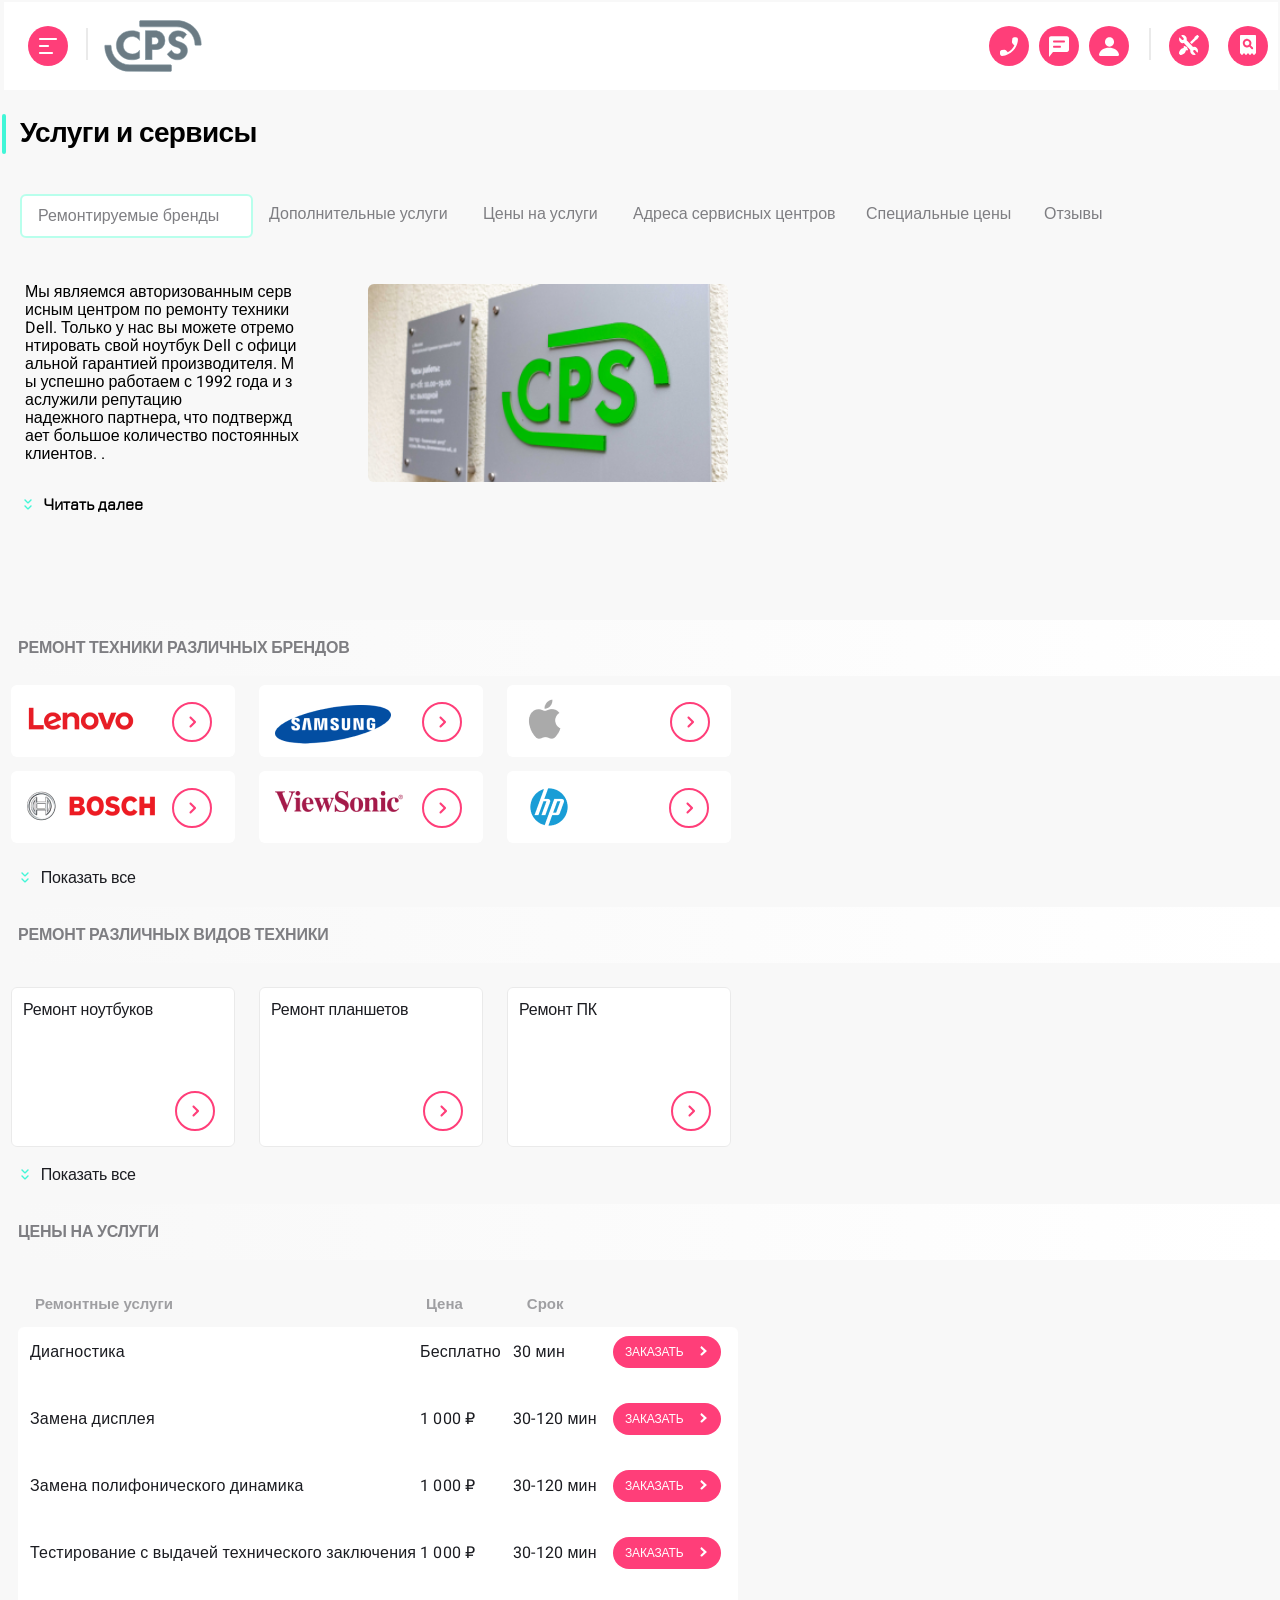
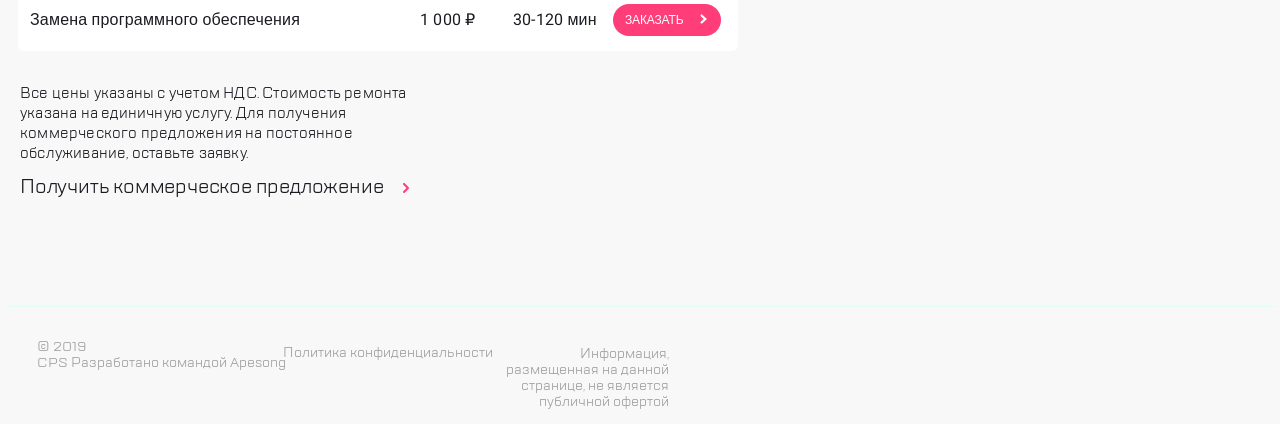
<file: index.html>
<!DOCTYPE html>
<html lang="en">

<head>
    <meta charset="UTF-8">
    <meta name="viewport" content="width=device-width,user-scalable=no,initial-scale=1,maximum-scale=1,minimum-scale=1">
    <meta http-equiv="X-UA-Compatible" content="ie=edge">
    <link rel="stylesheet" href="https://unpkg.com/swiper@8/swiper-bundle.min.css">
    <title>Ремонт техники</title>
<link href="style.css" rel="stylesheet"></head>

<body>
    <div class="main-contener">
        <div class="contener">
            <header class="contener__header header">
                <div class="header_main">
                    <button class="header__button" id="header__button">
                      <img src="./img/svg_icon/burger.svg" alt="burger" class="header__button-img">
                    </button>
                    <a href="#" class="header__logo"><img src="./img/svg_icon/logo.svg" alt="logo"></a>
                    <div class="header__icon-middle">
                        <button class="icon-middle__button">
                              <img src="./img/svg_icon/phone.svg" alt="phone" class="icon-middle_button-img">
                            </button>
                        <button class="icon-middle__button-two">
                              <img src="./img/svg_icon/message.svg" alt="message" class="icon-middle__button-two-img">
                            </button>
                        <button class="icon-middle__button-three">
                              <img src="./img/svg_icon/person.svg" alt="person" class="icon-middle__button-three-img">
                            </button>
                    </div>
                    <div class="header__icon">
                        <button class="icon__botton"><img src="./img/svg_icon/repair-request.svg" alt="ремонт"></button>
                        <button class="icon__botton-two"><img src="./img/svg_icon/repair-status.svg" alt="поиск"></button>
                    </div>
                </div>
            </header>
            <main class="contener__text">
                <h1 class="header__services">Услуги и сервисы</h1>
                <div class="header__nav">
                    <nav class="nav swiper">
                        <ul class="nav__menu swiper-wrapper">
                            <li class="nav__li nav__li-border swiper-slide">
                                <a href="#" class="nav__menu__li__link">Ремонтируемые бренды</a>
                            </li>
                            <li class="nav__li swiper-slide li-one">
                                <a href="#" class="nav__menu__li__link">Дополнительные услуги</a>
                            </li>
                            <li class="nav__li swiper-slide li-two">
                                <a href="#" class="nav__menu__li__link">Цены на услуги</a>
                            </li>
                            <li class="nav__li swiper-slide">
                                <a href="#" class="nav__menu__li__link">Адреса сервисных центров</a>
                            </li>
                            <li class="nav__li swiper-slide li-three">
                                <a href="#" class="nav__menu__li__link">Специальные цены</a>
                            </li>
                            <li class="nav__li swiper-slide">
                                <a href="#" class="nav__menu__li__link">Отзывы</a>
                            </li>
                        </ul>
                    </nav>
                </div>
                <article class="text">
                    <div class="article__text">
                        <p class="article__text-basic"> Мы являемся авторизованным сервисным центром по ремонту техники Dell. Только у нас вы можете отремонтировать свой ноутбук Dell с официальной гарантией производителя. Мы успешно работаем с 1992 года и заслужили репутацию
                            <br> надежного партнера, что подтверждает большое количество постоянных клиентов. .
                        </p>
                        <p class="article__text-basic tex" id="tex">Мы успешно работаем с 1992 года и заслужили репутацию
                            <br> надежного партнера, что подтверждает большое количество постоянных клиентов. Мы гордимся тем, что к нам обращаются по рекомендациям и, в свою очередь, советуют нас родным и близким.
                        </p>
                        <button class="article__text__button" id="button" onclick="openbox('tex'); return false">
                               <img src="./img/svg_icon/dropdown-small.svg" alt="стрелка" class="article__text__button-img">
                                Читать далее
                            </button>
                    </div>
                    <div class="text__img">
                        <img src="./img/organization_photo.png" alt="фото организации" class="text__img__photo">
                    </div>
                </article>
            </main>
        </div>
        <div class="slider-main">
            <div class="slider-main__heading-block">
                <h2 class="slider-main__heading">Ремонт техники различных брендов</h2>
            </div>
            <div class="swiper-container swiper1">
                <ul class="swiper-wrapper slider-main__brand">
                    <li class="slider-main__brand-section swiper-slide">
                        <div>
                            <img src="./img/img-slider/lenovo.png" alt="логотип lenovo" class="slider-main__img">

                        </div>
                        <div>
                            <button class="slider-main__button">
                              <img src="./img/svg_icon/circle.svg" alt="круг">
                            </button>
                        </div>
                    </li>
                    <li class="slider-main__brand-section swiper-slide">
                        <div>
                            <img src="./img/img-slider/samsung.png" alt="логотип samsung" class="slider-main__img slider-main__img-samsung">
                        </div>
                        <div>
                            <button class="slider-main__button">
                              <img src="./img/svg_icon/circle.svg" alt="круг">
                            </button>
                        </div>
                    </li>
                    <li class="slider-main__brand-section swiper-slide">
                        <div>
                            <img src="./img/img-slider/apple.png" alt="логотип apple" class="slider-main__img slider-main__img-apple">
                        </div>
                        <div>
                            <button class="slider-main__button">
                              <img src="./img/svg_icon/circle.svg" alt="круг">
                            </button>
                        </div>
                    </li>
                    <li class="slider-main__brand-section swiper-slide">
                        <div>
                            <img src="./img/img-slider/bosch.png" alt="логотип bosch" class="slider-main__img slider-main__img-bosch">
                        </div>
                        <div>
                            <button class="slider-main__button">
                              <img src="./img/svg_icon/circle.svg" alt="круг">
                            </button>
                        </div>
                    </li>
                    <li class="slider-main__brand-section swiper-slide">
                        <div>
                            <img src="./img/img-slider/viewsonic.png" alt="логотип viewsonic" class="slider-main__img slider-main__img-view">
                        </div>
                        <div>
                            <button class="slider-main__button">
                              <img src="./img/svg_icon/circle.svg" alt="круг">
                            </button>
                        </div>
                    </li>
                    <li class="slider-main__brand-section swiper-slide">
                        <div>
                            <img src="./img/img-slider/hp.png" alt="логотип hp" class="slider-main__img slider-main__img-hp">
                        </div>
                        <div>
                            <button class="slider-main__button">
                              <img src="./img/svg_icon/circle.svg" alt="круг">
                            </button>
                        </div>
                    </li>
                    <li id="one" class="slider-main__brand-section swiper-slide swiper-slide-1">
                        <div>
                            <img src="./img/img-slider/acer.png" alt="логотип acer" class="slider-main__img slider-main__img-acer">
                        </div>
                        <div>
                            <button class="slider-main__button">
                              <img src="./img/svg_icon/circle.svg" alt="круг">
                            </button>
                        </div>
                    </li>
                    <li id="one" class="slider-main__brand-section swiper-slide">
                        <div>
                            <img src="./img/img-slider/sony.png" alt="логотип sony" class="slider-main__img slider-main__img-sony">
                        </div>
                        <div>
                            <button class="slider-main__button">
                              <img src="./img/svg_icon/circle.svg" alt="круг">
                            </button>
                        </div>
                    </li>
                    <div class="slider-main__block li-but" id="logj">
                        <li class="slider-main__brand-section swiper-slide">
                            <div>
                                <img src="./img/img-slider/lenovo.png" alt="логотип lenovo" class="slider-main__img">
                            </div>
                            <div>
                                <button class="slider-main__button">
                                  <img src="./img/svg_icon/circle.svg" alt="круг">
                                </button>
                            </div>
                        </li>
                        <li class="slider-main__brand-section swiper-slide">
                            <div>
                                <img src="./img/img-slider/sony.png" alt="логотип sony" class="slider-main__img slider-main__img-sony">
                            </div>
                            <div>
                                <button class="slider-main__button">
                                  <img src="./img/svg_icon/circle.svg" alt="круг">
                                </button>
                            </div>
                        </li>
                        <li class="slider-main__brand-section swiper-slide">
                            <div>
                                <img src="./img/img-slider/lenovo.png" alt="логотип lenovo" class="slider-main__img">
                            </div>
                            <div>
                                <button class="slider-main__button">
                                  <img src="./img/svg_icon/circle.svg" alt="круг">
                                </button>
                            </div>
                        </li>
                    </div>
                </ul>
                <div class="swiper-pagination"></div>
                <button class="slider-main__button-read-mor button but" id="button" onclick="openbox( 'logj'); return false">
                  <img src="./img/svg_icon/dropdown-small.svg" alt="стрелка" class="article__text__button-img">
                  Показать все</button>
            </div>
        </div>
        <div class="repairs">
            <div class="repairs__block-heading">
                <h2 class="repairs__heading">Ремонт различных видов техники</h2>
            </div>
            <div class="swiper-container swiper2">
                <ul class="repairs__kinds swiper-wrapper">
                    <li class="kinds swiper-slide">
                        <div>
                            <a href="#" class="repeat__kinds-link">Ремонт ноутбуков</a>
                        </div>
                        <div>
                            <button class="kinds-main__button">
                              <img src="./img/svg_icon/circle.svg" alt="круг"></button>
                        </div>
                    </li>
                    <li class="kinds swiper-slide">
                        <div>
                            <a href="#" class="repeat__kinds-link">Ремонт планшетов</a>
                        </div>
                        <div>
                            <button class="kinds-main__button">
                              <img src="./img/svg_icon/circle.svg" alt="круг">
                            </button>
                        </div>
                    </li>
                    <li class="kinds swiper-slide">
                        <div>
                            <a href="#" class="repeat__kinds-link">Ремонт ПК</a>
                        </div>
                        <div>
                            <button class="kinds-main__button">
                              <img src="./img/svg_icon/circle.svg" alt="круг">
                            </button>
                        </div>
                    </li>
                    <li class="kinds swiper-slide kinds-menu" id="logq">
                        <div>
                            <a href="#" class="repeat__kinds-link">Ремонт  мониторов</a>
                        </div>
                        <div>
                            <button class="kinds-main__button j">
                              <img src="./img/svg_icon/circle.svg" alt="круг">
                            </button>
                        </div>
                    </li>
                    <div id="logw" class="li-button-two">
                        <li class="kinds swiper-slide">
                            <div>
                                <a href="#" class="repeat__kinds-link">Ремонт ноутбуков</a>
                            </div>
                            <div>
                                <button class="kinds-main__button">
                                  <img src="./img/svg_icon/circle.svg" alt="круг ">
                                </button>
                            </div>
                        </li>
                        <li class="kinds swiper-slide">
                            <div>
                                <a href="#" class="repeat__kinds-link">Ремонт ноутбуков</a>
                            </div>
                            <div>
                                <button class="kinds-main__button">
                                  <img src="./img/svg_icon/circle.svg" alt="круг ">
                                </button>
                            </div>
                        </li>
                        <li class="kinds swiper-slide">
                            <div>
                                <a href="#" class="repeat__kinds-link">Ремонт ноутбуков</a>
                            </div>
                            <div>
                                <button class="kinds-main__button">
                                  <img src="./img/svg_icon/circle.svg" alt="круг ">
                                </button>
                            </div>
                        </li>
                        <li class="kinds swiper-slide">
                            <div>
                                <a href="#" class="repeat__kinds-link">Ремонт ноутбуков</a>
                            </div>
                            <div>
                                <button class="kinds-main__button">
                                  <img src="./img/svg_icon/circle.svg" alt="круг ">
                                </button>
                            </div>
                        </li>
                    </div>
                </ul>
                <div class="swiper-pagination"></div>
                <button class="slider-main__button-read-mor button but but-two" id="button ">
                  <img src="./img/svg_icon/dropdown-small.svg" alt="стрелка " class="article__text__button-img">
                  Показать все
                </button>
            </div>
        </div>
    </div>
    <div class="prices">
        <div class="prices__title">
            <h2 class="prise__heading">
                Цены на услуги
            </h2>
        </div>
        <div class="swiper-container swiper3">
            <ul class="prices__nav swiper-wrapper">
                <li class="prices__services swiper-slide">
                    <div class="prices__price">
                        <h2 class="prices_price-title prices_price-title-one">Ремонтные услуги</h2>
                        <p class="prices_price-p">Тестирование с выдачей технического заключения</p>
                    </div>
                    <div class="prices__price-two">
                        <h2 class="prices_price-title prices_price-title-two">Цена</h2>
                        <p class="prices_price-p">Бесплатно</p>
                    </div>
                    <div class="prices__price-three">
                        <h2 class="prices_price-title prices_price-title-three">Срок</h2>
                        <p class="prices_price-p">30-120 мин</p>
                    </div>
                    <button class="prise__button">
                            <a href="#" class="prise__a">Заказать<img src="./img/svg_icon/dropdown.svg" alt="стрелка " class="prise__button-img"></a>
                        </button>
                </li>
                <li class="prices__services swiper-slide">
                    <div class="prices__price">
                        <h2 class="prices_price-title prices_price-title-one">Ремонтные услуги</h2>
                        <p class="prices_price-p">Тестирование с выдачей технического заключения</p>
                    </div>
                    <div class="prices__price-two">
                        <h2 class="prices_price-title prices_price-title-two">Цена</h2>
                        <p class="prices_price-p">Бесплатно</p>
                    </div>
                    <div class="prices__price-three">
                        <h2 class="prices_price-title prices_price-title-three">Срок</h2>
                        <p class="prices_price-p">30-120 мин</p>
                    </div>
                    <button class="prise__button">
                            <a href="#" class="prise__a">Заказать<img src="./img/svg_icon/dropdown.svg" alt="стрелка " class="prise__button-img"></a>
                        </button>
                </li>
                <li class="prices__services swiper-slide">
                    <div class="prices__price">
                        <h2 class="prices_price-title prices_price-title-one">Ремонтные услуги</h2>
                        <p class="prices_price-p">Тестирование с выдачей технического заключения</p>
                    </div>
                    <div class="prices__price-two">
                        <h2 class="prices_price-title prices_price-title-two">Цена</h2>
                        <p class="prices_price-p">Бесплатно</p>
                    </div>
                    <div class="prices__price-three">
                        <h2 class="prices_price-title prices_price-title-three">Срок</h2>
                        <p class="prices_price-p">30-120 мин</p>
                    </div>
                    <button class="prise__button">
                            <a href="#" class="prise__a">Заказать<img src="./img/svg_icon/dropdown.svg" alt="стрелка " class="prise__button-img"></a>
                        </button>
                </li>
                <li class="prices__services swiper-slide">
                    <div class="prices__price">
                        <h2 class="prices_price-title prices_price-title-one">Ремонтные услуги</h2>
                        <p class="prices_price-p">Тестирование с выдачей технического заключения</p>
                    </div>
                    <div class="prices__price-two">
                        <h2 class="prices_price-title prices_price-title-two">Цена</h2>
                        <p class="prices_price-p">Бесплатно</p>
                    </div>
                    <div class="prices__price-three">
                        <h2 class="prices_price-title prices_price-title-three">Срок</h2>
                        <p class="prices_price-p">30-120 мин</p>
                    </div>
                    <button class="prise__button">
                            <a href="#" class="prise__a">Заказать<img src="./img/svg_icon/dropdown.svg" alt="стрелка " class="prise__button-img"></a>
                        </button>
                </li>
                <li class="prices__services swiper-slide">
                    <div class="prices__price">
                        <h2 class="prices_price-title prices_price-title-one">Ремонтные услуги</h2>
                        <p class="prices_price-p">Тестирование с выдачей технического заключения</p>
                    </div>
                    <div class="prices__price-two">
                        <h2 class="prices_price-title prices_price-title-two">Цена</h2>
                        <p class="prices_price-p">Бесплатно</p>
                    </div>
                    <div class="prices__price-three">
                        <h2 class="prices_price-title prices_price-title-three">Срок</h2>
                        <p class="prices_price-p">30-120 мин</p>
                    </div>
                    <button class="prise__button">
                            <a href="#" class="prise__a">Заказать<img src="./img/svg_icon/dropdown.svg" alt="стрелка " class="prise__button-img"></a>
                        </button>
                </li>
            </ul>
            <div class="swiper-pagination"></div>
        </div>
    </div>
    <div class="prices-size">
        <div class="prices__title">
            <h2 class="prise__heading">
                Цены на услуги
            </h2>
        </div>
        <div class="prices-size__menu">
            <h2 class="prices-size__h2">Ремонтные услуги</h2>
            <h2 class="prices-size__h2-two">Цена</h2>
            <h2 class="prices-size__h2-three">Срок</h2>
        </div>
        <div class="prices-size__item">
            <div class="prices-size__item-menu">
                <p class="prices-sizer">Диагностика</p>
                <p class="prices-size__price">Бесплатно</p>
                <p class="prices-size__time">30 мин</p>
                <button class="prise__button button">
                        <a href="#" class="prise__a">Заказать<img src="./img/svg_icon/dropdown.svg" alt="стрелка " class="prise__button-img"></a>
                    </button>
            </div>
            <div class="prices-size__item-menu">
                <p class="prices-sizer">Замена дисплея</p>
                <p class="prices-size__price">1 000 ₽</p>
                <p class="prices-size__time">30-120 мин</p>
                <button class="prise__button button">
                        <a href="#" class="prise__a">Заказать<img src="./img/svg_icon/dropdown.svg" alt="стрелка " class="prise__button-img"></a>
                    </button>
            </div>
            <div class="prices-size__item-menu">
                <p class="prices-sizer">Замена полифонического динамика</p>
                <p class="prices-size__price">1 000 ₽</p>
                <p class="prices-size__time">30-120 мин</p>
                <button class="prise__button button">
                        <a href="#" class="prise__a">Заказать<img src="./img/svg_icon/dropdown.svg" alt="стрелка " class="prise__button-img"></a>
                    </button>
            </div>
            <div class="prices-size__item-menu">
                <p class="prices-sizer">Тестирование с выдачей технического заключения</p>
                <p class="prices-size__price">1 000 ₽</p>
                <p class="prices-size__time">30-120 мин</p>
                <button class="prise__button button">
                        <a href="#" class="prise__a">Заказать<img src="./img/svg_icon/dropdown.svg" alt="стрелка " class="prise__button-img"></a>
                    </button>
            </div>
            <div class="prices-size__item-menu">
                <p class="prices-sizer">Замена программного обеспечения</p>
                <p class="prices-size__price">1 000 ₽</p>
                <p class="prices-size__time">30-120 мин</p>
                <button class="prise__button button">
                        <a href="#" class="prise__a">Заказать<img src="./img/svg_icon/dropdown.svg" alt="стрелка " class="prise__button-img"></a>
                    </button>
            </div>
        </div>
    </div>
    <div class="warning">
        <p class="warning__p">Все цены указаны с учетом НДС. Стоимость ремонта указана на единичную услугу. Для получения коммерческого предложения на постоянное обслуживание, оставьте заявку.</p>
        <a href="" class="warning__link">Получить коммерческое предложение
                <button class="warning__button"><img src="./img/svg_icon/Line.svg" alt="стрелка"></button>
            </a>
    </div>
    <footer class="footer">
        <div class="footer__block-development">
            <p class="footer__data">© 2019</p>
            <p class="footer__development">CPS Разработано командой Apesong</p>
        </div>
        <div class="footer__block-confidentiality">
            <p class="footer__confidentiality">Политика конфиденциальности</p>
        </div>
        <div class="footer__block-info">
            <p class="footer__info">Информация, размещенная на данной странице, не является публичной офертой</p>
        </div>
    </footer>
    <aside class="contener__aside" id="menu ">
        <div class="aside__header">
            <div class="aside__header__button-blok">
                <button class="aside__header__button button-cross">
                  <img src="./img/svg_icon/cancel.svg" alt="cross " class="button-cross-img">
                </button>
            </div>
            <div class="aside__header__logo">
                <img src="./img/logo_cps.png" alt="logo " class="aside__logo__img">
            </div>
            <div class="aside__header__button-blok-right">
                <button class="aside__header__button button-loupe">
                  <img src="./img/svg_icon/search.svg" alt="loupe " class="button-loupe-img">
                </button>
            </div>
        </div>
        <nav class="aside__nav">
            <ul class="nav__menu-aside">
                <li class="nav__menu__li-aside">
                    <a href="#" class="nav__menu__link-aside nav__menu__link-active">Ремонт техники</a>
                </li>
                <li class="nav__menu__li-aside">
                    <a href="#" class="nav__menu__link-aside">Услуги и сервисы</a>
                </li>
                <li class="nav__menu__li-aside">
                    <a href="#" class="nav__menu__link-aside">Корпоративным клиентам</a>
                </li>
                <li class="nav__menu__li-aside">
                    <a href="#" class="nav__menu__link-aside">Продавцам техники</a>
                </li>
                <li class="nav__menu__li-aside">
                    <a href="#" class="nav__menu__link-aside">Партнерам</a>
                </li>
                <li class="nav__menu__li-aside">
                    <a href="#" class="nav__menu__link-aside">Производителям</a>
                </li>
                <li class="nav__menu__li-aside">
                    <a href="#" class="nav__menu__link-aside">Наши сервисные центры</a>
                </li>
                <li class="nav__menu__li-aside">
                    <a href="#" class="nav__menu__link-aside">Контакты</a>
                </li>
            </ul>
        </nav>
        <div class="aside__footer">
            <div class="aside__footer__icon">
                <div class="aside__footer__icon-block">
                    <button class="aside__footer__button-phone">
                      <img class="aside__footer__button-phone-img" src="./img/svg_icon/phone.svg" alt="phone ">
                    </button>
                </div>
                <div class="aside__footer__icon-block-middle">
                    <button class="aside__footer__button-message">
                          <img class="aside__footer__button-message-img" src="./img/svg_icon/message.svg" alt="message ">
                        </button>
                </div>
                <div class="aside__footer__icon-block-right">
                    <button class="aside__footer__button-user">
                      <img class="aside__footer__button-user-img" src="./img/svg_icon/person.svg" alt="user ">
</button>
                </div>
            </div>
            <div class="aside__footer__contact">
                <div class="aside__footer-mail">
                    <a href="mailo:mail@cps.com" class="aside__footer__contact-mail">mail@cps.com</a>
                </div>
                <div class="aside__footer-tel">
                    <a href="tel:8 800 890 8900" class="aside__footer__contact-tel">
                        8 800 890 8900</a>
                </div>
                <div class="aside__footer_contact-language">
                    <a href="#" class="aside__footer_contact-language__ru">RU</a>
                    <a href="#" class="aside__footer_contact-language__en">EN</a>
                    <a href="#" class="aside__footer_contact-language__cn">CH</a>
                </div>
            </div>
        </div>
    </aside>
    <div class="hover"></div>
    <div class="modal-window">
        <div class="modal-window__cross">
            <button class="modal-window__cross-button"><img src="./img/svg_icon/cancel.svg" alt="крестик " class="modal__cross-button"></button>
        </div>
        <div class="modal-window__heading">
            <h2 class="modal-window__heading-h1">Обратная связь</h2>
        </div>
        <div class="modal-window__form-block">
            <form action="#" class="modal-window__form">
                <input type="text " placeholder="Имя " class="modal-window__form-name">
                <input type="tel " placeholder="Телефон " class="modal-window__form-tel">
                <input type="email " placeholder="Электронная почта " class="modal-window__form-el">
                <input type="text " placeholder="Сообщение " class="modal-window__form-text">
            </form>
        </div>
        <div class="modal-window__footer">
            <p class="modal-window__footer-text">Нажимая “отправить”, вы даете согласие на
                <a href="#" class="modal-window__link">
                        обработку
                   персональных данных
                    </a> и соглашаетесь с нашей
                <a href="#" class="modal-window__link"> политикой конфиденциальности</a>
            </p>
        </div>
        <div class="modal-window__button">
            <a href="#" class="modal-window__button-send-link">
                <button class="modal-window__button-send">ОТПРАВИТЬ <img src="./img/svg_icon/dropdown.svg" alt="стрелка " class="button-send-img"> </button>
            </a>
        </div>
    </div>
    <div class="modal-tel">
        <div class="modal-tel__cross">
            <button class="modal-tel__cross-button"><img src="./img/svg_icon/cancel.svg" alt="крестик " class="modal__cross-button"></button>
        </div>
        <div class="modal-tel__heading">
            <h2 class="modal-tel__heading-h1">Заказать звонок</h2>
        </div>
        <div class="modal-tel__form-block">
            <form action="#" class="modal-tel__form">
                <input type="tel " placeholder="Телефон " class="modal-tel__form-tel">
            </form>
        </div>
        <div class="modal-tel__footer">
            <p class="modal-tel__footer-text">Нажимая “отправить”, вы даете согласие на
                <a href="#" class="modal-tel__link">
                        обработку
                   персональных данных
                    </a> и соглашаетесь с нашей
                <a href="#" class="modal-tel__link"> политикой конфиденциальности</a>
            </p>
        </div>
        <div class="modal-tel__button">
            <a href="#" class="modal-tel__button-send-link">
                <button class="modal-tel__button-send">ОТПРАВИТЬ <img src="./img/svg_icon/dropdown.svg" alt="крестик " class="button-send-img"> </button>
            </a>
        </div>
    </div>
    <script src="https://unpkg.com/swiper@8/swiper-bundle.min.js"></script>
<script type="text/javascript" src="./js/bundle.js"></script></body>

</html>
</file>
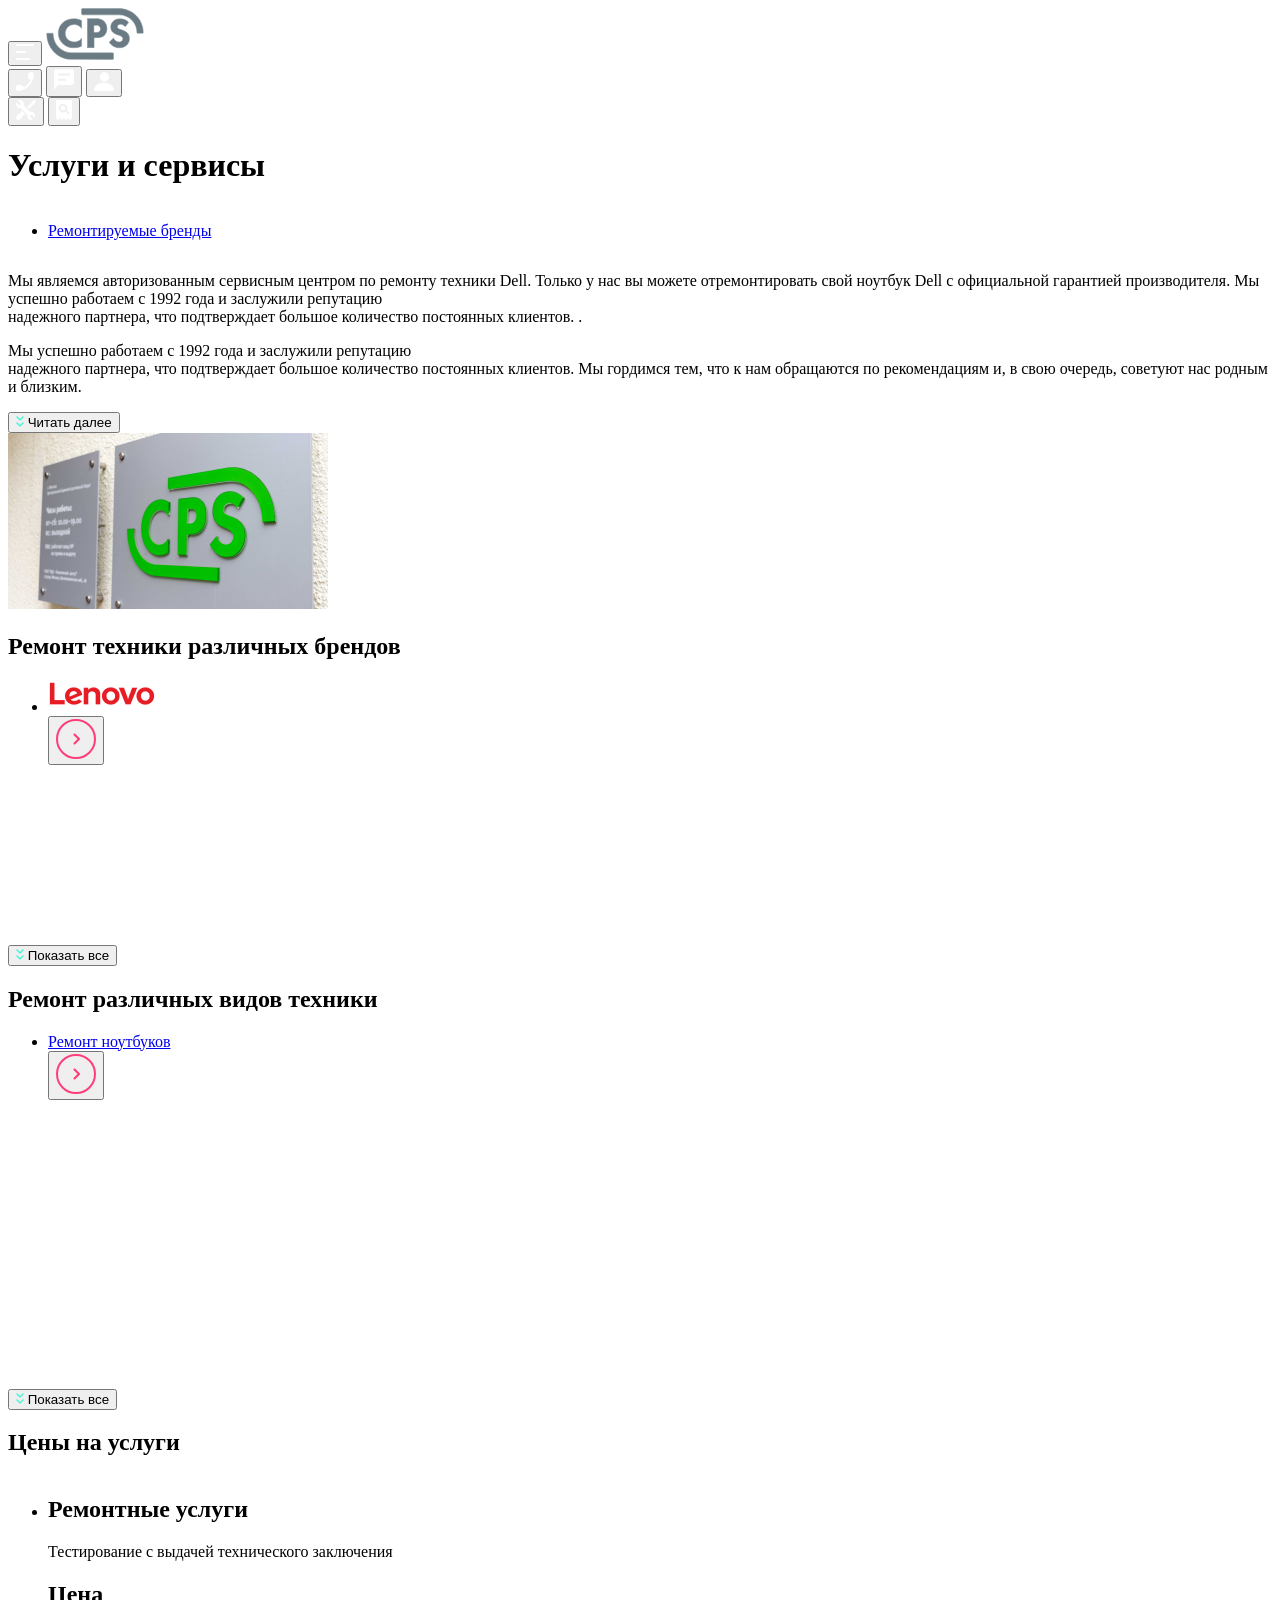
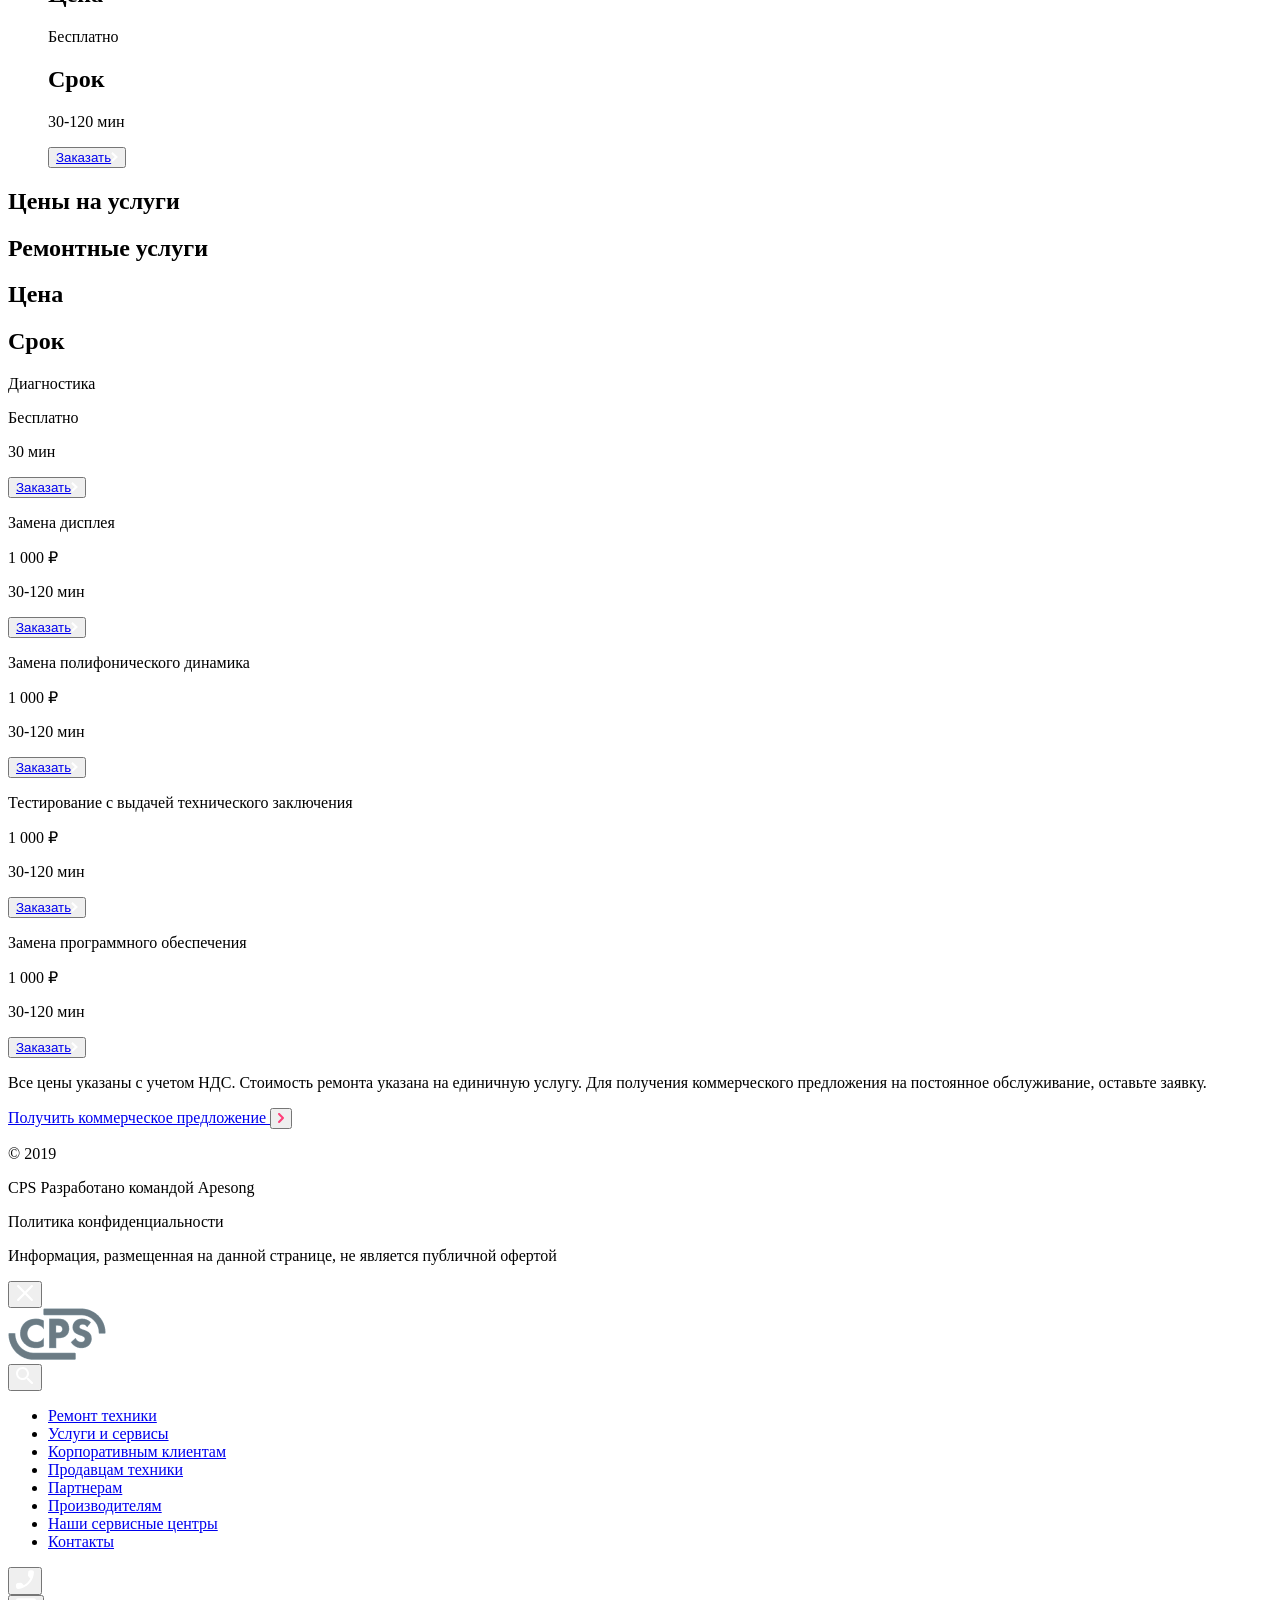
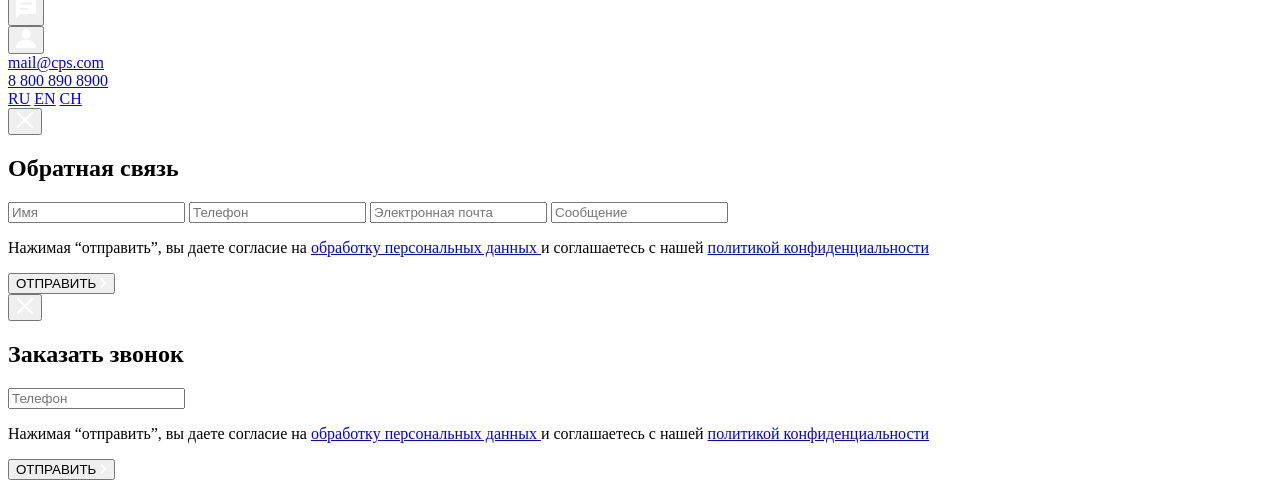
<file: src/index.html>
<!DOCTYPE html>
<html lang="en">

<head>
    <meta charset="UTF-8">
    <meta name="viewport" content="width=device-width,user-scalable=no,initial-scale=1,maximum-scale=1,minimum-scale=1">
    <meta http-equiv="X-UA-Compatible" content="ie=edge">
    <link rel="stylesheet" href="https://unpkg.com/swiper@8/swiper-bundle.min.css">
    <title>Ремонт техники</title>
</head>

<body>
    <div class="main-contener">
        <div class="contener">
            <header class="contener__header header">
                <div class="header_main">
                    <button class="header__button" id="header__button">
                      <img src="./img/svg_icon/burger.svg" alt="burger" class="header__button-img">
                    </button>
                    <a href="#" class="header__logo"><img src="./img/svg_icon/logo.svg" alt="logo"></a>
                    <div class="header__icon-middle">
                        <button class="icon-middle__button">
                              <img src="./img/svg_icon/phone.svg" alt="phone" class="icon-middle_button-img">
                            </button>
                        <button class="icon-middle__button-two">
                              <img src="./img/svg_icon/message.svg" alt="message" class="icon-middle__button-two-img">
                            </button>
                        <button class="icon-middle__button-three">
                              <img src="./img/svg_icon/person.svg" alt="person" class="icon-middle__button-three-img">
                            </button>
                    </div>
                    <div class="header__icon">
                        <button class="icon__botton"><img src="./img/svg_icon/repair-request.svg" alt="ремонт"></button>
                        <button class="icon__botton-two"><img src="./img/svg_icon/repair-status.svg" alt="поиск"></button>
                    </div>
                </div>
            </header>
            <main class="contener__text">
                <h1 class="header__services">Услуги и сервисы</h1>
                <div class="header__nav">
                    <nav class="nav swiper">
                        <ul class="nav__menu swiper-wrapper">
                            <li class="nav__li nav__li-border swiper-slide">
                                <a href="#" class="nav__menu__li__link">Ремонтируемые бренды</a>
                            </li>
                            <li class="nav__li swiper-slide li-one">
                                <a href="#" class="nav__menu__li__link">Дополнительные услуги</a>
                            </li>
                            <li class="nav__li swiper-slide li-two">
                                <a href="#" class="nav__menu__li__link">Цены на услуги</a>
                            </li>
                            <li class="nav__li swiper-slide">
                                <a href="#" class="nav__menu__li__link">Адреса сервисных центров</a>
                            </li>
                            <li class="nav__li swiper-slide li-three">
                                <a href="#" class="nav__menu__li__link">Специальные цены</a>
                            </li>
                            <li class="nav__li swiper-slide">
                                <a href="#" class="nav__menu__li__link">Отзывы</a>
                            </li>
                        </ul>
                    </nav>
                </div>
                <article class="text">
                    <div class="article__text">
                        <p class="article__text-basic"> Мы являемся авторизованным сервисным центром по ремонту техники Dell. Только у нас вы можете отремонтировать свой ноутбук Dell с официальной гарантией производителя. Мы успешно работаем с 1992 года и заслужили репутацию
                            <br> надежного партнера, что подтверждает большое количество постоянных клиентов. .
                        </p>
                        <p class="article__text-basic tex" id="tex">Мы успешно работаем с 1992 года и заслужили репутацию
                            <br> надежного партнера, что подтверждает большое количество постоянных клиентов. Мы гордимся тем, что к нам обращаются по рекомендациям и, в свою очередь, советуют нас родным и близким.
                        </p>
                        <button class="article__text__button" id="button" onclick="openbox('tex'); return false">
                               <img src="./img/svg_icon/dropdown-small.svg" alt="стрелка" class="article__text__button-img">
                                Читать далее
                            </button>
                    </div>
                    <div class="text__img">
                        <img src="./img/organization_photo.png" alt="фото организации" class="text__img__photo">
                    </div>
                </article>
            </main>
        </div>
        <div class="slider-main">
            <div class="slider-main__heading-block">
                <h2 class="slider-main__heading">Ремонт техники различных брендов</h2>
            </div>
            <div class="swiper-container swiper1">
                <ul class="swiper-wrapper slider-main__brand">
                    <li class="slider-main__brand-section swiper-slide">
                        <div>
                            <img src="./img/img-slider/lenovo.png" alt="логотип lenovo" class="slider-main__img">

                        </div>
                        <div>
                            <button class="slider-main__button">
                              <img src="./img/svg_icon/circle.svg" alt="круг">
                            </button>
                        </div>
                    </li>
                    <li class="slider-main__brand-section swiper-slide">
                        <div>
                            <img src="./img/img-slider/samsung.png" alt="логотип samsung" class="slider-main__img slider-main__img-samsung">
                        </div>
                        <div>
                            <button class="slider-main__button">
                              <img src="./img/svg_icon/circle.svg" alt="круг">
                            </button>
                        </div>
                    </li>
                    <li class="slider-main__brand-section swiper-slide">
                        <div>
                            <img src="./img/img-slider/apple.png" alt="логотип apple" class="slider-main__img slider-main__img-apple">
                        </div>
                        <div>
                            <button class="slider-main__button">
                              <img src="./img/svg_icon/circle.svg" alt="круг">
                            </button>
                        </div>
                    </li>
                    <li class="slider-main__brand-section swiper-slide">
                        <div>
                            <img src="./img/img-slider/bosch.png" alt="логотип bosch" class="slider-main__img slider-main__img-bosch">
                        </div>
                        <div>
                            <button class="slider-main__button">
                              <img src="./img/svg_icon/circle.svg" alt="круг">
                            </button>
                        </div>
                    </li>
                    <li class="slider-main__brand-section swiper-slide">
                        <div>
                            <img src="./img/img-slider/viewsonic.png" alt="логотип viewsonic" class="slider-main__img slider-main__img-view">
                        </div>
                        <div>
                            <button class="slider-main__button">
                              <img src="./img/svg_icon/circle.svg" alt="круг">
                            </button>
                        </div>
                    </li>
                    <li class="slider-main__brand-section swiper-slide">
                        <div>
                            <img src="./img/img-slider/hp.png" alt="логотип hp" class="slider-main__img slider-main__img-hp">
                        </div>
                        <div>
                            <button class="slider-main__button">
                              <img src="./img/svg_icon/circle.svg" alt="круг">
                            </button>
                        </div>
                    </li>
                    <li id="one" class="  slider-main__brand-section swiper-slide swiper-slide-1">
                        <div>
                            <img src="./img/img-slider/acer.png" alt="логотип acer" class="slider-main__img slider-main__img-acer">
                        </div>
                        <div>
                            <button class="slider-main__button">
                              <img src="./img/svg_icon/circle.svg" alt="круг">
                            </button>
                        </div>
                    </li>
                    <li id="one" class="slider-main__brand-section swiper-slide">
                        <div>
                            <img src="./img/img-slider/sony.png" alt="логотип sony" class="slider-main__img slider-main__img-sony">
                        </div>
                        <div>
                            <button class="slider-main__button">
                              <img src="./img/svg_icon/circle.svg" alt="круг">
                            </button>
                        </div>
                    </li>
                    <div class="slider-main__block li-but" id="logj">
                        <li class="slider-main__brand-section swiper-slide">
                            <div>
                                <img src="./img/img-slider/lenovo.png" alt="логотип lenovo" class="slider-main__img">
                            </div>
                            <div>
                                <button class="slider-main__button">
                                  <img src="./img/svg_icon/circle.svg" alt="круг">
                                </button>
                            </div>
                        </li>
                        <li class="slider-main__brand-section swiper-slide">
                            <div>
                                <img src="./img/img-slider/sony.png" alt="логотип sony" class="slider-main__img slider-main__img-sony">
                            </div>
                            <div>
                                <button class="slider-main__button">
                                  <img src="./img/svg_icon/circle.svg" alt="круг">
                                </button>
                            </div>
                        </li>
                        <li class="slider-main__brand-section swiper-slide">
                            <div>
                                <img src="./img/img-slider/lenovo.png" alt="логотип lenovo" class="slider-main__img">
                            </div>
                            <div>
                                <button class="slider-main__button">
                                  <img src="./img/svg_icon/circle.svg" alt="круг">
                                </button>
                            </div>
                        </li>
                    </div>
                </ul>
                <div class="swiper-pagination"></div>
                <button class="slider-main__button-read-mor button but" id="button" onclick=" openbox( 'logj'); return false ">
                  <img src="./img/svg_icon/dropdown-small.svg" alt="стрелка" class="article__text__button-img">
                  Показать все</button>
            </div>
        </div>
        <div class="repairs ">
            <div class="repairs__block-heading ">
                <h2 class="repairs__heading ">Ремонт различных видов техники</h2>
            </div>
            <div class="swiper-container swiper2 ">
                <ul class="repairs__kinds swiper-wrapper ">
                    <li class="kinds swiper-slide ">
                        <div>
                            <a href="# " class="repeat__kinds-link ">Ремонт ноутбуков</a>
                        </div>
                        <div>
                            <button class="kinds-main__button ">
                              <img src="./img/svg_icon/circle.svg" alt="круг"></button>
                        </div>
                    </li>
                    <li class="kinds swiper-slide ">
                        <div>
                            <a href="# " class="repeat__kinds-link ">Ремонт планшетов</a>
                        </div>
                        <div>
                            <button class="kinds-main__button ">
                              <img src="./img/svg_icon/circle.svg" alt="круг">
                            </button>
                        </div>
                    </li>
                    <li class="kinds swiper-slide ">
                        <div>
                            <a href="# " class="repeat__kinds-link ">Ремонт ПК</a>
                        </div>
                        <div>
                            <button class="kinds-main__button ">
                              <img src="./img/svg_icon/circle.svg" alt="круг">
                            </button>
                        </div>
                    </li>
                    <li class="kinds swiper-slide kinds-menu " id="logq">
                        <div>
                            <a href="# " class="repeat__kinds-link ">Ремонт  мониторов</a>
                        </div>
                        <div>
                            <button class="kinds-main__button j ">
                              <img src="./img/svg_icon/circle.svg" alt="круг">
                            </button>
                        </div>
                    </li>
                    <div id="logw" class="li-button-two">
                        <li class=" kinds swiper-slide ">
                            <div>
                                <a href="# " class="repeat__kinds-link ">Ремонт ноутбуков</a>
                            </div>
                            <div>
                                <button class="kinds-main__button ">
                                  <img src="./img/svg_icon/circle.svg" alt="круг ">
                                </button>
                            </div>
                        </li>
                        <li class="kinds swiper-slide ">
                            <div>
                                <a href="# " class="repeat__kinds-link ">Ремонт ноутбуков</a>
                            </div>
                            <div>
                                <button class="kinds-main__button ">
                                  <img src="./img/svg_icon/circle.svg" alt="круг ">
                                </button>
                            </div>
                        </li>
                        <li class="kinds swiper-slide ">
                            <div>
                                <a href="# " class="repeat__kinds-link ">Ремонт ноутбуков</a>
                            </div>
                            <div>
                                <button class="kinds-main__button ">
                                  <img src="./img/svg_icon/circle.svg" alt="круг ">
                                </button>
                            </div>
                        </li>
                        <li class="kinds swiper-slide ">
                            <div>
                                <a href="# " class="repeat__kinds-link ">Ремонт ноутбуков</a>
                            </div>
                            <div>
                                <button class="kinds-main__button ">
                                  <img src="./img/svg_icon/circle.svg" alt="круг ">
                                </button>
                            </div>
                        </li>
                    </div>
                </ul>
                <div class="swiper-pagination "></div>
                <button class="slider-main__button-read-mor button but but-two " id="button ">
                  <img src="./img/svg_icon/dropdown-small.svg" alt="стрелка " class="article__text__button-img ">
                  Показать все
                </button>
            </div>
        </div>
    </div>
    <div class="prices ">
        <div class="prices__title ">
            <h2 class="prise__heading ">
                Цены на услуги
            </h2>
        </div>
        <div class="swiper-container swiper3 ">
            <ul class="prices__nav swiper-wrapper ">
                <li class="prices__services swiper-slide ">
                    <div class="prices__price ">
                        <h2 class="prices_price-title prices_price-title-one ">Ремонтные услуги</h2>
                        <p class="prices_price-p ">Тестирование с выдачей технического заключения</p>
                    </div>
                    <div class="prices__price-two ">
                        <h2 class="prices_price-title prices_price-title-two ">Цена</h2>
                        <p class="prices_price-p ">Бесплатно</p>
                    </div>
                    <div class="prices__price-three ">
                        <h2 class="prices_price-title prices_price-title-three ">Срок</h2>
                        <p class="prices_price-p ">30-120 мин</p>
                    </div>
                    <button class="prise__button ">
                            <a href="# " class="prise__a ">Заказать<img src="./img/svg_icon/dropdown.svg" alt="стрелка " class="prise__button-img "></a>
                        </button>
                </li>
                <li class="prices__services swiper-slide ">
                    <div class="prices__price ">
                        <h2 class="prices_price-title prices_price-title-one ">Ремонтные услуги</h2>
                        <p class="prices_price-p ">Тестирование с выдачей технического заключения</p>
                    </div>
                    <div class="prices__price-two ">
                        <h2 class="prices_price-title prices_price-title-two ">Цена</h2>
                        <p class="prices_price-p ">Бесплатно</p>
                    </div>
                    <div class="prices__price-three ">
                        <h2 class="prices_price-title prices_price-title-three ">Срок</h2>
                        <p class="prices_price-p ">30-120 мин</p>
                    </div>
                    <button class="prise__button ">
                            <a href="# " class="prise__a ">Заказать<img src="./img/svg_icon/dropdown.svg" alt="стрелка " class="prise__button-img "></a>
                        </button>
                </li>
                <li class="prices__services swiper-slide ">
                    <div class="prices__price ">
                        <h2 class="prices_price-title prices_price-title-one ">Ремонтные услуги</h2>
                        <p class="prices_price-p ">Тестирование с выдачей технического заключения</p>
                    </div>
                    <div class="prices__price-two ">
                        <h2 class="prices_price-title prices_price-title-two ">Цена</h2>
                        <p class="prices_price-p ">Бесплатно</p>
                    </div>
                    <div class="prices__price-three ">
                        <h2 class="prices_price-title prices_price-title-three ">Срок</h2>
                        <p class="prices_price-p ">30-120 мин</p>
                    </div>
                    <button class="prise__button ">
                            <a href="# " class="prise__a ">Заказать<img src="./img/svg_icon/dropdown.svg" alt="стрелка " class="prise__button-img "></a>
                        </button>
                </li>
                <li class="prices__services swiper-slide ">
                    <div class="prices__price ">
                        <h2 class="prices_price-title prices_price-title-one ">Ремонтные услуги</h2>
                        <p class="prices_price-p ">Тестирование с выдачей технического заключения</p>
                    </div>
                    <div class="prices__price-two ">
                        <h2 class="prices_price-title prices_price-title-two ">Цена</h2>
                        <p class="prices_price-p ">Бесплатно</p>
                    </div>
                    <div class="prices__price-three ">
                        <h2 class="prices_price-title prices_price-title-three ">Срок</h2>
                        <p class="prices_price-p ">30-120 мин</p>
                    </div>
                    <button class="prise__button ">
                            <a href="# " class="prise__a ">Заказать<img src="./img/svg_icon/dropdown.svg" alt="стрелка " class="prise__button-img "></a>
                        </button>
                </li>
                <li class="prices__services swiper-slide ">
                    <div class="prices__price ">
                        <h2 class="prices_price-title prices_price-title-one ">Ремонтные услуги</h2>
                        <p class="prices_price-p ">Тестирование с выдачей технического заключения</p>
                    </div>
                    <div class="prices__price-two ">
                        <h2 class="prices_price-title prices_price-title-two ">Цена</h2>
                        <p class="prices_price-p ">Бесплатно</p>
                    </div>
                    <div class="prices__price-three ">
                        <h2 class="prices_price-title prices_price-title-three ">Срок</h2>
                        <p class="prices_price-p ">30-120 мин</p>
                    </div>
                    <button class="prise__button ">
                            <a href="# " class="prise__a ">Заказать<img src="./img/svg_icon/dropdown.svg" alt="стрелка " class="prise__button-img "></a>
                        </button>
                </li>
            </ul>
            <div class="swiper-pagination "></div>
        </div>
    </div>
    <div class="prices-size ">
        <div class="prices__title ">
            <h2 class="prise__heading ">
                Цены на услуги
            </h2>
        </div>
        <div class="prices-size__menu ">
            <h2 class="prices-size__h2 ">Ремонтные услуги</h2>
            <h2 class="prices-size__h2-two ">Цена</h2>
            <h2 class="prices-size__h2-three ">Срок</h2>
        </div>
        <div class="prices-size__item ">
            <div class="prices-size__item-menu ">
                <p class="prices-sizer ">Диагностика</p>
                <p class="prices-size__price ">Бесплатно</p>
                <p class="prices-size__time ">30 мин</p>
                <button class="prise__button button ">
                        <a href="# " class="prise__a ">Заказать<img src="./img/svg_icon/dropdown.svg" alt="стрелка " class="prise__button-img "></a>
                    </button>
            </div>
            <div class="prices-size__item-menu ">
                <p class="prices-sizer ">Замена дисплея</p>
                <p class="prices-size__price ">1 000 ₽</p>
                <p class="prices-size__time ">30-120 мин</p>
                <button class="prise__button button ">
                        <a href="# " class="prise__a ">Заказать<img src="./img/svg_icon/dropdown.svg" alt="стрелка " class="prise__button-img "></a>
                    </button>
            </div>
            <div class="prices-size__item-menu ">
                <p class="prices-sizer ">Замена полифонического динамика</p>
                <p class="prices-size__price ">1 000 ₽</p>
                <p class="prices-size__time ">30-120 мин</p>
                <button class="prise__button button ">
                        <a href="# " class="prise__a ">Заказать<img src="./img/svg_icon/dropdown.svg" alt="стрелка " class="prise__button-img "></a>
                    </button>
            </div>
            <div class="prices-size__item-menu ">
                <p class="prices-sizer ">Тестирование с выдачей технического заключения</p>
                <p class="prices-size__price ">1 000 ₽</p>
                <p class="prices-size__time ">30-120 мин</p>
                <button class="prise__button button ">
                        <a href="# " class="prise__a ">Заказать<img src="./img/svg_icon/dropdown.svg" alt="стрелка " class="prise__button-img "></a>
                    </button>
            </div>
            <div class="prices-size__item-menu ">
                <p class="prices-sizer ">Замена программного обеспечения</p>
                <p class="prices-size__price ">1 000 ₽</p>
                <p class="prices-size__time ">30-120 мин</p>
                <button class="prise__button button ">
                        <a href="# " class="prise__a ">Заказать<img src="./img/svg_icon/dropdown.svg" alt="стрелка " class="prise__button-img "></a>
                    </button>
            </div>
        </div>
    </div>
    <div class="warning ">
        <p class="warning__p ">Все цены указаны с учетом НДС. Стоимость ремонта указана на единичную услугу. Для получения коммерческого предложения на постоянное обслуживание, оставьте заявку.</p>
        <a href=" " class="warning__link ">Получить коммерческое предложение
                <button class="warning__button "><img src="./img/svg_icon/Line.svg" alt="стрелка"></button>
            </a>
    </div>
    <footer class="footer ">
        <div class="footer__block-development ">
            <p class="footer__data ">© 2019</p>
            <p class="footer__development ">CPS Разработано командой Apesong</p>
        </div>
        <div class="footer__block-confidentiality ">
            <p class="footer__confidentiality ">Политика конфиденциальности</p>
        </div>
        <div class="footer__block-info ">
            <p class="footer__info ">Информация, размещенная на данной странице, не является публичной офертой</p>
        </div>
    </footer>
    <aside class="contener__aside " id="menu ">
        <div class="aside__header ">
            <div class="aside__header__button-blok ">
                <button class="aside__header__button button-cross ">
                  <img src="./img/svg_icon/cancel.svg" alt="cross " class="button-cross-img ">
                </button>
            </div>
            <div class="aside__header__logo ">
                <img src="./img/logo_cps.png" alt="logo " class="aside__logo__img ">
            </div>
            <div class="aside__header__button-blok-right ">
                <button class="aside__header__button button-loupe ">
                  <img src="./img/svg_icon/search.svg" alt="loupe " class="button-loupe-img ">
                </button>
            </div>
        </div>
        <nav class="aside__nav ">
            <ul class="nav__menu-aside ">
                <li class="nav__menu__li-aside ">
                    <a href="# " class="nav__menu__link-aside nav__menu__link-active ">Ремонт техники</a>
                </li>
                <li class="nav__menu__li-aside ">
                    <a href="# " class="nav__menu__link-aside ">Услуги и сервисы</a>
                </li>
                <li class="nav__menu__li-aside ">
                    <a href="# " class="nav__menu__link-aside ">Корпоративным клиентам</a>
                </li>
                <li class="nav__menu__li-aside ">
                    <a href="# " class="nav__menu__link-aside ">Продавцам техники</a>
                </li>
                <li class="nav__menu__li-aside ">
                    <a href="# " class="nav__menu__link-aside ">Партнерам</a>
                </li>
                <li class="nav__menu__li-aside ">
                    <a href="# " class="nav__menu__link-aside ">Производителям</a>
                </li>
                <li class="nav__menu__li-aside ">
                    <a href="# " class="nav__menu__link-aside ">Наши сервисные центры</a>
                </li>
                <li class="nav__menu__li-aside ">
                    <a href="# " class="nav__menu__link-aside ">Контакты</a>
                </li>
            </ul>
        </nav>
        <div class="aside__footer ">
            <div class="aside__footer__icon ">
                <div class="aside__footer__icon-block ">
                    <button class="aside__footer__button-phone ">
                      <img class="aside__footer__button-phone-img " src="./img/svg_icon/phone.svg" alt="phone ">
                    </button>
                </div>
                <div class="aside__footer__icon-block-middle ">
                    <button class="aside__footer__button-message ">
                          <img class="aside__footer__button-message-img " src="./img/svg_icon/message.svg" alt="message ">
                        </button>
                </div>
                <div class="aside__footer__icon-block-right ">
                    <button class="aside__footer__button-user ">
                      <img class='aside__footer__button-user-img' src="./img/svg_icon/person.svg" alt="user ">
</button>
                </div>
            </div>
            <div class="aside__footer__contact ">
                <div class="aside__footer-mail ">
                    <a href="mailo:mail@cps.com " class="aside__footer__contact-mail ">mail@cps.com</a>
                </div>
                <div class="aside__footer-tel ">
                    <a href="tel:8 800 890 8900 " class="aside__footer__contact-tel ">
                        8 800 890 8900</a>
                </div>
                <div class="aside__footer_contact-language ">
                    <a href="# " class="aside__footer_contact-language__ru ">RU</a>
                    <a href="# " class="aside__footer_contact-language__en ">EN</a>
                    <a href="# " class="aside__footer_contact-language__cn ">CH</a>
                </div>
            </div>
        </div>
    </aside>
    <div class="hover "></div>
    <div class="modal-window ">
        <div class="modal-window__cross ">
            <button class="modal-window__cross-button "><img src="./img/svg_icon/cancel.svg" alt="крестик " class="modal__cross-button "></button>
        </div>
        <div class="modal-window__heading ">
            <h2 class="modal-window__heading-h1 ">Обратная связь</h2>
        </div>
        <div class="modal-window__form-block ">
            <form action="# " class="modal-window__form ">
                <input type="text " placeholder="Имя " class="modal-window__form-name ">
                <input type="tel " placeholder="Телефон " class="modal-window__form-tel ">
                <input type="email " placeholder="Электронная почта " class="modal-window__form-el ">
                <input type="text " placeholder="Сообщение " class="modal-window__form-text ">
            </form>
        </div>
        <div class="modal-window__footer ">
            <p class="modal-window__footer-text ">Нажимая “отправить”, вы даете согласие на
                <a href="# " class="modal-window__link ">
                        обработку
                   персональных данных
                    </a> и соглашаетесь с нашей
                <a href="# " class="modal-window__link "> политикой конфиденциальности</a>
            </p>
        </div>
        <div class="modal-window__button ">
            <a href="# " class="modal-window__button-send-link ">
                <button class="modal-window__button-send ">ОТПРАВИТЬ <img src="./img/svg_icon/dropdown.svg" alt="стрелка " class="button-send-img " > </button>
            </a>
        </div>
    </div>
    <div class="modal-tel ">
        <div class="modal-tel__cross ">
            <button class="modal-tel__cross-button "><img src="./img/svg_icon/cancel.svg " alt="крестик " class="modal__cross-button "></button>
        </div>
        <div class="modal-tel__heading ">
            <h2 class="modal-tel__heading-h1 ">Заказать звонок</h2>
        </div>
        <div class="modal-tel__form-block ">
            <form action="# " class="modal-tel__form ">
                <input type="tel " placeholder="Телефон " class="modal-tel__form-tel ">
            </form>
        </div>
        <div class="modal-tel__footer ">
            <p class="modal-tel__footer-text ">Нажимая “отправить”, вы даете согласие на
                <a href="# " class="modal-tel__link ">
                        обработку
                   персональных данных
                    </a> и соглашаетесь с нашей
                <a href="# " class="modal-tel__link "> политикой конфиденциальности</a>
            </p>
        </div>
        <div class="modal-tel__button ">
            <a href="# " class="modal-tel__button-send-link ">
                <button class="modal-tel__button-send ">ОТПРАВИТЬ <img src="./img/svg_icon/dropdown.svg " alt="крестик " class="button-send-img "> </button>
            </a>
        </div>
    </div>
    <script src="https://unpkg.com/swiper@8/swiper-bundle.min.js "></script>
</body>

</html>
</file>
<file: style.css>
@import url(https://fonts.googleapis.com/css2?family=Heebo&display=swap);
@charset "UTF-8";
* {
  box-sizing: border-box; }

body {
  margin: 0;
  padding: 0;
  height: 100%;
  margin-left: 2px;
  background-color: #F8F8F8;
  min-width: 320px;
  font-family: TT Lakes;
  overflow-x: hidden; }

.contener {
  display: inline-block;
  background-color: #F8F8F8;
  width: 100%;
  padding: 2px; }

@media (min-width: 768px) {
  .contener {
    width: 100%; } }

@media (min-width: 1440px) {
  .main-contener {
    position: relative;
    margin-left: 266px; }
  .contener {
    width: 100%;
    height: 525px; } }

.contener__header {
  justify-content: space-between;
  min-width: 320px; }

.header_main {
  display: flex;
  background-color: #fff;
  height: 88px; }

.header__button {
  height: 40px;
  width: 40px;
  border-radius: 50%;
  border: none;
  background-color: #ff3e79;
  fill: #fff;
  cursor: pointer;
  margin-right: 16px;
  margin-top: 24px;
  margin-left: 16px;
  font-family: TT Lakes; }

.header__button-img {
  padding-top: 5px; }

.header__logo {
  margin-top: 18px;
  margin-right: 39px;
  height: 51px;
  width: 97px; }

.header__logo::before {
  content: "";
  width: 2px;
  height: 32px;
  background-color: #EAEAEA;
  position: absolute;
  top: 28px;
  margin-left: 116px; }

.header__icon {
  margin-left: auto; }

.icon__botton {
  height: 40px;
  width: 40px;
  border-radius: 50%;
  border: none;
  background-color: #ff3e79;
  fill: #fff;
  cursor: pointer;
  margin-right: 16px;
  margin-top: 24px; }

.icon__botton-two {
  height: 40px;
  width: 40px;
  border-radius: 50%;
  border: none;
  background-color: #ff3e79;
  fill: #fff;
  cursor: pointer;
  margin-right: 10px;
  margin-top: 24px; }

.header__icon-middle {
  display: none; }

@media (min-width: 768px) {
  .contener__header {
    min-width: 768px; }
  .header__icon-middle {
    display: flex;
    margin-left: auto; }
  .header__icon {
    margin: 0; }
  .header__logo {
    margin-top: 18px;
    margin-left: 20px; }
  .header__button {
    height: 40px;
    width: 40px;
    border-radius: 50%;
    border: none;
    background-color: #ff3e79;
    fill: #fff;
    cursor: pointer;
    margin-top: 24px;
    margin-left: 24px; }
  .icon-middle__button {
    height: 40px;
    width: 40px;
    border-radius: 50%;
    border: none;
    background-color: #ff3e79;
    fill: #fff;
    cursor: pointer;
    margin-right: 10px;
    margin-top: 24px; }
  .icon-middle_button-img {
    padding-top: 4px; }
  .icon-middle__button-two {
    height: 40px;
    width: 40px;
    border-radius: 50%;
    border: none;
    background-color: #ff3e79;
    fill: #fff;
    cursor: pointer;
    margin-right: 10px;
    margin-top: 24px; }
  .icon-middle__button-two-img {
    padding-top: 4px; }
  .icon-middle__button-three {
    height: 40px;
    width: 40px;
    border-radius: 50%;
    border: none;
    background-color: #ff3e79;
    fill: #fff;
    cursor: pointer;
    margin-right: 40px;
    margin-top: 24px; }
    .icon-middle__button-three::after {
      content: "";
      width: 2px;
      height: 32px;
      background-color: #EAEAEA;
      position: absolute;
      top: 28px;
      margin-left: 30px; }
  .icon-middle__button-three-img {
    padding-top: 4px; }
  .header__logo::before {
    content: "";
    width: 2px;
    height: 32px;
    background-color: #EAEAEA;
    position: absolute;
    top: 28px;
    margin-left: -18px; }
  .header__logo::after {
    display: none; } }

@media (min-width: 1440px) {
  .header__icon {
    margin-left: auto;
    margin-top: -17px; }
  .header__icon-middle {
    display: none;
    margin-left: auto; }
  .header_main {
    display: flex;
    background-color: #EAEAEA;
    height: 0px; }
  .contener__header {
    min-width: 1120px; }
  .header__logo,
  .header__button,
  .header__icon-middle {
    display: none; }
  main {
    display: block;
    position: relative; }
  .icon__botton {
    height: 40px;
    width: 40px;
    border-radius: 50%;
    border: none;
    background-color: #ff3e79;
    fill: #fff;
    cursor: pointer;
    margin-right: 160px;
    margin-top: 24px; }
  .icon__botton::before {
    position: absolute;
    content: "Оставить заявку";
    font-weight: 500;
    line-height: 24px;
    letter-spacing: -0.2px;
    font-family: "TT Lakes";
    height: 40px;
    margin-left: -160px;
    font-size: 17px;
    margin-top: 1px; }
  .icon__botton-two {
    height: 40px;
    width: 40px;
    border-radius: 50%;
    border: none;
    background-color: #ff3e79;
    fill: #fff;
    cursor: pointer;
    margin-right: 32px;
    margin-top: 42px;
    position: relative; }
  .icon__botton-two::before {
    position: absolute;
    content: "Cтатус ремонта";
    font-weight: 500;
    line-height: 24px;
    letter-spacing: -0.2px;
    width: 125px;
    height: 40px;
    right: 48px;
    font-size: 17px;
    font-family: "TT Lakes";
    margin-top: 1px;
    margin-right: 4px; } }

main {
  display: block;
  font-family: 'Heebo', sans-serif; }

.header__services {
  position: relative;
  height: 40px;
  margin: 24px 0;
  padding: 0 16px;
  font-size: 28px;
  font-weight: 700;
  line-height: 40px;
  letter-spacing: -.6px;
  font-size: 28px; }

.header__services::before {
  content: "";
  position: absolute;
  left: -2px;
  top: 0;
  height: 40px;
  width: 4px;
  background-color: #41f6d7;
  border-radius: 2px; }

.header__nav::-webkit-scrollbar {
  width: 0;
  height: 0; }

.nav {
  white-space: nowrap; }

.nav__menu {
  display: flex;
  flex-basis: 100%;
  padding-left: 32px; }

.nav__li {
  list-style-type: none;
  padding: 8px 16px;
  color: background #7E7E82;
  width: 233px !important; }

.nav__li-border {
  border: 2px solid #b8ffec;
  border-radius: 6px;
  margin-left: -16px;
  background: #FFFFFF; }

.nav__menu__li__link {
  text-decoration: none;
  color: #7E7E82; }

.tex#tex {
  display: none; }

.text-block#tex {
  display: block; }

.li-one {
  margin-right: -19px; }

.li-two {
  margin-right: -83px; }

@media (min-width: 768px) {
  .li-three {
    margin-right: -55px; } }

@media (min-width: 1440px) {
  .nav__menu {
    display: flex;
    flex-basis: 100%;
    padding-left: 32px;
    flex-wrap: wrap; }
  .nav__li {
    list-style-type: none;
    padding: 8px 16px; }
  .header__nav {
    width: 1120px; } }

.article__text-basic {
  display: block;
  word-break: break-all;
  width: 300px;
  padding: 13px;
  font-size: 16px;
  line-height: 18px;
  margin: 16px 8px; }

.article__text__button {
  margin-left: 14px;
  border: none;
  font-size: 16px;
  line-height: 24px;
  font-family: "TT Lakes";
  font-weight: 900;
  background-color: #F8F8F8;
  cursor: pointer; }

.article__text__button-img {
  margin-right: 8px; }

.text__img {
  margin-top: 16px;
  margin-bottom: 30px;
  width: 100%;
  height: 176px; }

.article__text__button__svg {
  margin-left: -24px;
  margin-right: 16px; }

@media (min-width: 768px) {
  .article__text-basic:nth-of-type(2) {
    display: block; }
  .text {
    display: flex; }
  .text__img__photo {
    width: 360px;
    border-radius: 6px;
    margin-left: 48px;
    margin-top: 14px; } }

@media (min-width: 1440px) {
  .article__text {
    flex-basis: 50%; }
  .article__text-basic {
    display: block;
    word-break: break-all;
    padding: 13px;
    font-size: 16px;
    font-size: 16px;
    line-height: 18px;
    width: 490px; }
  .text__img {
    margin-top: 16px;
    padding-top: 20px;
    padding-bottom: 20px; }
  .text__img__photo {
    width: 531px;
    border-radius: 6px;
    margin-left: 36px;
    margin-top: -23px; }
  .article__text__button {
    margin-left: 48px;
    border: none;
    font-size: 16px;
    line-height: 24px;
    font-family: "TT Lakes";
    font-weight: 900; } }

.slider-main {
  height: 207px; }

.slider-main__heading-block {
  margin-bottom: 24px;
  background: linear-gradient(90deg, #F8F8F8 1.39%, #FFFFFF 100%); }

.slider-main__heading {
  font-family: 'Heebo', sans-serif;
  font-size: 16px;
  line-height: 24px;
  letter-spacing: -0.2px;
  text-transform: uppercase;
  color: #7E7E82;
  padding: 16px; }

.swiper-container {
  position: relative;
  height: 120px;
  margin-left: -55px; }

.slider-main__brand {
  display: flex; }

.swiper-slide.slider-main__brand-section {
  height: 72px;
  width: 224px;
  margin-left: 24px;
  background-color: #FFFFFF;
  position: relative;
  display: flex;
  flex-shrink: 1;
  border-radius: 6px;
  margin-top: -15px; }

.slider-main__img {
  margin: 20px 116px 20px 16px; }

.slider-main__button {
  margin-left: -85px;
  border: none;
  margin-top: 16px;
  background: white; }

.slider-main__img-apple {
  margin: 12px 182px 20px 16px; }

.slider-main__img-samsung {
  margin: 20px 110px 20px 16px; }

.slider-main__img-bosch {
  margin: 20px 96px 20px 16px; }

.slider-main__img-view {
  margin: 20px 98px 20px 16px; }

.slider-main__img-hp {
  margin: 10px 173px 20px 16px; }

.slider-main__img-acer {
  margin: 21px 131px 20px 16px; }

.slider-main__img-sony {
  margin: 21px 99px 20px 16px; }

.slider-main__button-read-more.button {
  display: none; }

#logj {
  display: flex; }

@media (min-width: 768px) {
  .slider-main {
    height: 100%;
    margin-top: 100px; }
  .swiper-container {
    height: 100%;
    width: 768px; }
  .swiper-wrapper.slider-main__brand {
    display: flex;
    flex-wrap: wrap;
    margin-bottom: 35px; }
  .swiper-slide.slider-main__brand-section {
    height: 72px;
    width: 224px !important;
    margin-left: 24px;
    background-color: #FFFFFF;
    position: relative;
    display: flex;
    flex-shrink: 1;
    margin-bottom: 29px; }
  .slider-main__button-read-mor.button.but {
    font-family: 'Heebo', sans-serif;
    padding-left: 18px;
    padding-top: -29px;
    font-style: normal;
    font-weight: 500;
    font-size: 16px;
    line-height: 24px;
    border: none;
    letter-spacing: -0.2px;
    color: #1B1C21;
    margin-left: 73px;
    position: absolute;
    margin-top: -42px;
    cursor: pointer;
    background: #F8F8F8;
    margin-left: 56px; }
  #one {
    display: none; }
  #logj {
    display: none; }
  #logq {
    display: none; }
  #logw {
    display: none;
    flex-wrap: wrap; }
  .slider-main__button-read-mor.button.but {
    display: block; }
  .repairs__kinds.swiper-wrapper {
    z-index: 0;
    display: flex;
    flex-wrap: wrap;
    margin-bottom: 107px; }
  .slider-main__button-read-mor.but {
    font-family: 'Heebo', sans-serif;
    padding-left: 18px;
    padding-top: -29px;
    font-style: normal;
    font-weight: 500;
    font-size: 16px;
    line-height: 24px;
    border: none;
    letter-spacing: -0.2px;
    color: #1B1C21;
    margin-left: 73px;
    position: absolute;
    margin-top: -71px;
    cursor: pointer !important; }
  .swiper-wrapper {
    position: relative;
    width: 100%;
    height: 100%;
    z-index: 0;
    display: flex;
    transition-property: transform;
    box-sizing: content-box; }
  .swiper-pagination {
    visibility: hidden; } }

@media (min-width: 1440px) {
  .slider-main {
    width: 1120px;
    height: 100%; }
  .swiper-slide.slider-main__brand-section {
    width: 240px; }
  .swiper-container {
    width: 100%; }
  #one {
    display: flex; }
  #logo {
    flex-wrap: wrap;
    display: none; }
  .slider-main__img-apple {
    margin: 12px 182px 20px 16px; }
  .slider-main__img-samsung {
    margin: 20px 110px 20px 16px; }
  .slider-main__img-bosch {
    margin: 20px 100px 20px 16px; }
  .slider-main__img-view {
    margin: 20px 98px 20px 16px; }
  .slider-main__img-hp {
    margin: 10px 173px 20px 16px; }
  .slider-main__img-acer {
    margin: 21px 131px 20px 16px; }
  .slider-main__img-sony {
    margin: 21px 99px 20px 16px; }
  #logw {
    display: flex; } }

.active__Swiper#logj {
  display: flex; }

.active_Swipers#logw {
  display: flex; }

.repairs {
  background-color: #F8F8F8; }

.repairs__kinds.swiper-wrapper {
  list-style: none;
  display: flex;
  margin-bottom: 45px; }

.repeat__kinds-link {
  text-decoration: none;
  font-family: 'Heebo', sans-serif;
  font-size: 16px;
  line-height: 24px;
  letter-spacing: -0.2px;
  color: #1B1C21;
  white-space: nowrap; }

.kinds.swiper-slide {
  background: #FFFFFF;
  border: 1px solid #EAEAEA;
  box-sizing: border-box;
  border-radius: 6px;
  padding: 10px 183px 20px 11px;
  margin-left: 24px;
  width: 224px !important;
  height: 160px; }

.kinds-main__button {
  margin-left: 146px;
  border: none;
  margin-top: 68px;
  background: white; }

.repairs__heading {
  font-family: 'Heebo', sans-serif;
  font-size: 16px;
  line-height: 24px;
  letter-spacing: -0.2px;
  text-transform: uppercase;
  color: #7E7E82;
  padding: 16px; }

.repairs__block-heading {
  margin-bottom: 24px;
  background: linear-gradient(90deg, #F8F8F8 1.39%, #FFFFFF 100%); }

.swiper-container.swiper2 {
  height: 100%; }

.slider-main__button-read-mor.button.but {
  visibility: hidden; }

#logw {
  display: flex; }

@media (min-width: 768px) {
  .repairs {
    width: 100%;
    height: 100%; }
  .kinds.swiper-slide {
    background: #FFFFFF;
    border: 1px solid #EAEAEA;
    box-sizing: border-box;
    border-radius: 6px;
    padding: 10px 183px 20px 11px;
    margin-left: 24px;
    width: 224px !important;
    height: 160px;
    margin-bottom: 12px; }
  #logq {
    display: none; }
  #logw {
    display: none; }
  .slider-main__button-read-mor.button.but {
    visibility: visible; } }

@media (min-width: 1440px) {
  .repairs {
    width: 1120px;
    height: 100%; }
  .kinds.swiper-slide.kinds-menu {
    position: relative; }
  .kinds-main__button.j {
    position: absolute; }
  #logq {
    display: block; }
  #logw {
    display: none; }
  .slider-main__button-read-mor.button.but {
    display: block; } }

.warning {
  position: relative; }

.warning__link {
  font-size: 20px;
  line-height: 24px;
  letter-spacing: -0.2px;
  color: #1B1C21;
  text-decoration: none;
  position: relative; }

.warning__p {
  font-size: 14px;
  line-height: 20px;
  letter-spacing: 0.2px;
  color: #1B1C21; }

.warning__button {
  margin-left: 14px;
  margin-top: 5px;
  position: absolute;
  border: none;
  background: #F8F8F8; }

@media (min-width: 768px) {
  .warning__p {
    font-size: 15px;
    line-height: 20px;
    letter-spacing: 0.2px;
    color: #1B1C21;
    width: 421px;
    margin: 32px 25px 12px 18px; }
  .warning__link {
    margin-left: 18px; } }

@media (min-width: 1440px) {
  .warning {
    position: relative;
    margin-left: 266px; }
  .warning__p {
    font-size: 15px;
    line-height: 20px;
    letter-spacing: 0.2px;
    color: #1B1C21;
    width: 421px;
    margin: 32px 25px 12px 25px; } }

.modal-window {
  background: #FFFFFF;
  width: 320px;
  height: 676px;
  position: fixed;
  top: 0;
  margin-top: -34px;
  z-index: 99; }

.modal-window__cross {
  margin-top: 24px;
  margin-left: 16px; }

.modal-window__cross-button {
  height: 40px;
  width: 40px;
  border-radius: 50%;
  border: none;
  fill: #FFFFFF;
  cursor: pointer;
  background: #ff3e79;
  margin-top: 24px; }

.modal-window__heading-h1 {
  position: relative;
  margin-left: 12px;
  font-family: "TT Lakes";
  font-size: 28px;
  line-height: 32px;
  letter-spacing: -0.6px;
  color: #1B1C21;
  margin-top: 40px;
  margin-left: 16px; }
  .modal-window__heading-h1::before {
    content: "";
    position: absolute;
    left: -16px;
    top: -6px;
    height: 40px;
    width: 4px;
    background-color: #41f6d7; }

.modal-window__form-block {
  margin-top: 29px; }

.modal-window__form-name {
  background: #FFFFFF;
  border: 1px solid #EAEAEA;
  border-radius: 8px;
  width: 288px;
  height: 48px;
  margin-left: 14px;
  font-family: "TT Lakes";
  font-size: 16px;
  line-height: 24px;
  letter-spacing: -0.2px;
  color: #B5B6BC;
  padding-left: 16px;
  margin-bottom: 16px; }

.modal-window__form-tel {
  background: #FFFFFF;
  border: 1px solid #EAEAEA;
  border-radius: 8px;
  width: 288px;
  height: 48px;
  margin-left: 14px;
  font-family: "TT Lakes";
  font-size: 16px;
  line-height: 24px;
  letter-spacing: -0.2px;
  color: #B5B6BC;
  padding-left: 16px;
  margin-bottom: 16px; }

.modal-window__form-el {
  background: #FFFFFF;
  border: 1px solid #EAEAEA;
  border-radius: 8px;
  width: 288px;
  height: 48px;
  margin-left: 14px;
  font-family: "TT Lakes";
  font-size: 16px;
  line-height: 24px;
  letter-spacing: -0.2px;
  color: #B5B6BC;
  padding-left: 16px;
  margin-bottom: 16px; }

.modal-window__form-text {
  background: #FFFFFF;
  border: 1px solid #EAEAEA;
  border-radius: 8px;
  width: 288px;
  height: 118px;
  margin-left: 14px;
  font-family: "TT Lakes";
  font-size: 16px;
  line-height: 24px;
  letter-spacing: -0.2px;
  color: #B5B6BC;
  padding-left: 16px;
  margin-bottom: 16px;
  padding-bottom: 67px; }

.modal-window__footer {
  font-family: "TT Lakes";
  font-size: 14px;
  line-height: 16px;
  color: #7E7E82;
  width: 288;
  width: 288px;
  height: 64px;
  margin-left: 16px;
  position: relative; }

.modal-window__link {
  color: #ff3e79;
  text-decoration: none; }

.modal-window__button-send {
  border-radius: 16px;
  padding: 10px 34px 10px 12px;
  border: none;
  position: absolute;
  margin-top: 23px;
  margin-left: 168px;
  background: #ff3e79;
  color: #FFFFFF; }

.modal-window {
  display: none; }

.modal-window.active {
  display: block; }

.modal__cross-button {
  padding-top: 4px; }

.button-send-img {
  margin-left: 12px; }

@media (min-width: 768px) {
  .modal-window {
    background: #FFFFFF;
    width: 420px;
    height: 940px;
    top: 86px;
    position: absolute;
    margin-left: 476px;
    box-shadow: -2px 0px 4px rgba(69, 79, 126, 0.02), 16px 0px 52px rgba(14, 24, 80, 0.2); }
  .modal-window__cross {
    margin-left: -70px;
    margin-top: -10px; }
  .modal-window__cross-button {
    margin-top: 31px; }
  .modal-window__heading {
    margin-top: -74px; }
  .modal-window__form-name {
    width: 376px;
    margin-left: 65px; }
  .modal-window__form-tel {
    width: 376px;
    margin-left: 65px; }
  .modal-window__form-el {
    width: 376px;
    margin-left: 65px; }
  .modal-window__form-text {
    width: 376px;
    margin-left: 65px; }
  .modal-window__footer {
    width: 376px;
    margin-left: 21px; }
  .modal-window__button-send {
    margin-left: 237px; }
  .modal-window {
    display: none; }
  .modal-window.active {
    display: block;
    position: fixed;
    right: 0;
    margin-top: -89px;
    z-index: 3; }
  .modal-window__form-block {
    margin-top: 29px;
    margin-left: -48px; } }

@media (min-width: 1440px) {
  .modal-window.active {
    background: #FFFFFF;
    width: 473px;
    height: 940px;
    top: 1px;
    margin-top: -8px; } }

.prices {
  position: relative; }

.prices__title {
  margin-bottom: 24px;
  background: linear-gradient(90deg, #F8F8F8 1.39%, #FFFFFF 100%); }

.prise__heading {
  font-family: 'Heebo', sans-serif;
  font-size: 16px;
  line-height: 24px;
  letter-spacing: -0.2px;
  text-transform: uppercase;
  color: #7E7E82;
  padding: 16px; }

.prices__nav {
  list-style: none;
  display: flex;
  position: absolute; }

li.prices__services.swiper-slide {
  background: #FFFFFF;
  border-radius: 6px;
  width: 260px !important;
  margin-left: 25px;
  height: 200px; }

.swiper-container.swiper3 {
  height: 250px; }

.prices__price {
  padding: 7px 16px 0px 16px; }

.prices__price-two {
  padding: 0px 16px 0px 16px; }

.prices__price-three {
  padding: 0px 0px 0px 16px;
  position: relative; }

.prices_price-title {
  font-family: 'Heebo', sans-serif;
  font-size: 14px;
  line-height: 16px;
  color: #7E7E82;
  mix-blend-mode: normal;
  opacity: 0.72; }

.prices_price-p {
  font-family: 'Heebo', sans-serif;
  font-size: 14px;
  line-height: 18px;
  letter-spacing: 0.2px;
  color: #1B1C21; }

.prise__button {
  background: #ff3e79;
  border-radius: 16px;
  padding: 4px 14px 4px 12px;
  border: none;
  position: absolute;
  margin-top: -42px;
  margin-left: 125px; }

.prise__button-img {
  margin-left: 17px; }

.prise__a {
  font-family: 'Heebo', sans-serif;
  font-size: 12px;
  line-height: 24px;
  text-align: right;
  letter-spacing: -0.15px;
  text-transform: uppercase;
  color: #FFFFFF;
  text-decoration: none; }

.prices_price-title-one,
.prices_price-title-two,
.prices_price-title-three {
  margin-bottom: -9px; }

.prices-size {
  display: none; }

@media (min-width: 768px) {
  .prices {
    display: none; }
  .prices-size {
    display: block; }
  .prices-size__menu {
    display: flex;
    font-family: 'Heebo', sans-serif;
    font-size: 10px;
    line-height: 16px;
    color: #7E7E82;
    mix-blend-mode: normal;
    opacity: 0.72;
    margin-bottom: -15px; }
  .prices-size__h2 {
    margin-left: 33px; }
  .prices-size__h2-two {
    margin-left: 253px; }
  .prices-size__h2-three {
    margin-left: 64px; }
  .prices-size__item {
    background: #FFFFFF;
    border-radius: 6px;
    width: 720px;
    height: 324px;
    margin-left: 16px;
    font-family: 'Heebo', sans-serif;
    font-size: 16px;
    line-height: 18px;
    margin-bottom: 26px;
    letter-spacing: 0.2px;
    color: #1B1C21; }
  .prices-size__item-menu {
    display: flex;
    margin-left: 12px;
    margin-top: 17px;
    align-items: center;
    position: relative; }
  .prise__button.button {
    margin-top: 0px;
    margin-left: 583px; }
  .prices-size__time {
    position: absolute;
    margin-left: 483px; }
  .prices-size__price {
    position: absolute;
    margin-left: 390px; } }

@media (min-width: 1440px) {
  .prices-size__item {
    border-radius: 6px;
    width: 1056px;
    height: 324px;
    margin-left: 24px;
    font-family: 'Heebo', sans-serif;
    font-size: 16px;
    line-height: 18px;
    margin-bottom: 26px;
    letter-spacing: 0.2px;
    color: #1B1C21; }
  .prise__button.button {
    margin-top: 0px;
    margin-left: 913px; }
  .prices-size__time {
    position: absolute;
    margin-left: 721px; }
  .prise__button.button {
    margin-top: 0px;
    margin-left: 900px; }
  .prices-size__item-menu {
    display: flex;
    margin-left: 24px;
    margin-top: 17px;
    align-items: center;
    position: relative; }
  .prices-size__h2 {
    margin-left: 50px; }
  .prices-size__h2-two {
    margin-left: 369px; }
  .prices-size__h2-three {
    margin-left: 193px; }
  .prices-size {
    margin-left: 266px; }
  .prices__title {
    margin-bottom: 24px;
    background: linear-gradient(90deg, #F8F8F8 1.39%, #FFFFFF 100%); }
  .prices-size__price {
    position: absolute;
    margin-left: 500px; } }

.footer {
  font-family: 'Heebo', sans-serif;
  font-size: 14px;
  line-height: 16px;
  text-align: center;
  color: #7E7E82;
  mix-blend-mode: normal;
  opacity: 0.72;
  margin-top: 57px;
  margin-left: 4px;
  margin-right: 4px; }
  .footer::before {
    content: "";
    display: block;
    width: 100%;
    height: 1px;
    background: #D9FFF5;
    margin-bottom: 32px;
    margin-top: 50px; }

.footer__data {
  margin: 0px; }

.footer__development {
  margin: 0px; }

.footer__block-info {
  padding: 0px 20px; }

#text {
  display: none; }

#logo {
  display: flex; }

#log {
  display: flex; }

#logi {
  display: flex; }

.contener__aside {
  display: none; }

.prices-sizes {
  display: none; }

@media (min-width: 768px) {
  .footer__block-development {
    margin-left: 32px; }
  .footer__block-confidentiality {
    margin-top: -40px;
    margin-left: 277px; }
  .footer__block-development {
    margin-left: 31px; }
  .footer {
    font-family: "TT Lakes";
    font-size: 14px;
    line-height: 16px;
    text-align: start;
    color: #7E7E82;
    mix-blend-mode: normal;
    opacity: 0.72;
    margin-top: 57px;
    margin-left: 4px;
    margin-right: 4px;
    display: flex;
    flex-direction: column; }
  .footer__block-info {
    padding: 0px 20px;
    text-align: end;
    width: 213px;
    margin-left: 470px;
    margin-top: -43px; } }

@media (min-width: 1440px) {
  .footer__block-info {
    padding: 0px 20px;
    text-align: end;
    width: 330px;
    margin-left: 753px;
    margin-top: -43px; }
  .footer {
    font-family: "TT Lakes";
    font-size: 14px;
    line-height: 16px;
    text-align: start;
    color: #7E7E82;
    mix-blend-mode: normal;
    opacity: 0.72;
    margin-top: 57px;
    margin-right: 4px;
    display: flex;
    flex-direction: column;
    margin-left: 266px; }
  .aside__header__button-blok {
    display: none; }
  .footer__block-confidentiality {
    margin-left: 26rem; } }

.modal-tel {
  background: #FFFFFF;
  width: 320px;
  height: 676px;
  position: fixed;
  top: 0;
  margin-top: -34px;
  z-index: 99; }

.modal-tel__cross {
  margin-top: 24px;
  margin-left: 16px; }

.modal-tel__cross-button {
  height: 40px;
  width: 40px;
  border-radius: 50%;
  border: none;
  fill: #FFFFFF;
  cursor: pointer;
  background: #ff3e79;
  margin-top: 24px; }

.modal-tel__heading-h1 {
  position: relative;
  margin-left: 12px;
  font-family: "TT Lakes";
  font-size: 28px;
  line-height: 32px;
  letter-spacing: -0.6px;
  color: #1B1C21;
  margin-top: 40px;
  margin-left: 16px; }

.modal-tel__heading-h1::before {
  content: "";
  position: absolute;
  left: -16px;
  top: -6px;
  height: 40px;
  width: 4px;
  background-color: #41F6D7; }

.modal-tel__form-block {
  margin-top: 29px; }

.modal-tel__form-tel {
  background: #FFFFFF;
  border: 1px solid #EAEAEA;
  border-radius: 8px;
  width: 288px;
  height: 48px;
  margin-left: 14px;
  font-family: "TT Lakes";
  font-size: 16px;
  line-height: 24px;
  letter-spacing: -0.2px;
  color: #B5B6BC;
  padding-left: 16px;
  margin-bottom: 16px; }

.modal-tel__footer {
  font-family: "TT Lakes";
  font-size: 14px;
  line-height: 16px;
  color: #7E7E82;
  width: 288;
  width: 288px;
  height: 64px;
  margin-left: 16px;
  position: relative; }

.modal-tel__link {
  color: #ff3e79;
  text-decoration: none; }

.modal-tel__button-send {
  border-radius: 16px;
  padding: 10px 19px 10px 12px;
  border: none;
  position: absolute;
  margin-top: 23px;
  margin-left: 168px;
  background: #ff3e79;
  color: #FFFFFF; }

.modal-tel {
  display: none; }

.modal-tel.active {
  display: block; }

@media (min-width: 768px) {
  .modal-tel {
    background: #FFFFFF;
    width: 420px;
    height: 940px;
    top: 86px;
    position: absolute;
    margin-left: 476px; }
  .modal-tel__cross {
    margin-left: -70px;
    margin-top: -10px; }
  .modal-tel__cross-button {
    margin-top: 31px; }
  .modal-tel__heading {
    margin-top: -74px; }
  .modal-tel__form-block {
    margin-top: 29px;
    margin-left: -48px; }
  .modal-tel__footer {
    font-family: "TT Lakes";
    font-size: 14px;
    line-height: 16px;
    color: #7E7E82;
    width: 288;
    width: 288px;
    height: 64px;
    margin-left: -42px;
    position: relative; }
  .modal-tel__form-tel {
    width: 376px;
    margin-left: 65px; }
  .modal-tel__footer-text {
    width: 376px;
    margin-left: 65px; }
  .modal-tel__button-send {
    margin-left: 255px; }
  .modal-tel {
    display: none; }
  .modal-tel.active {
    display: block;
    position: fixed;
    right: 0;
    margin-top: -89px;
    z-index: 3;
    box-shadow: -2px 0px 4px rgba(69, 79, 126, 0.02), 16px 0px 52px rgba(14, 24, 80, 0.2); }
  .hover.gactive {
    opacity: .9;
    pointer-events: all; }
  .hover {
    cursor: pointer;
    position: fixed;
    left: 0;
    top: 0;
    right: 0;
    bottom: 0;
    opacity: 0;
    background-color: #FFF;
    transition: all .75s ease-in-out;
    pointer-events: none;
    z-index: 3; } }

@media (min-width: 1440px) {
  .modal-tel.active {
    background: #FFFFFF;
    width: 473px;
    height: 940px;
    top: 1px;
    margin-top: -8px; } }

.contener__aside {
  width: 320px;
  height: 676px;
  top: 0;
  position: absolute;
  margin-left: -8px;
  margin-top: 0px;
  background: #FFFFFF;
  margin-left: -1px;
  position: fixed;
  z-index: 90;
  font-family: TT Lakes; }

.nav__menu__li-aside:nth-child(2) a {
  color: #7E7E82; }

.nav__menu__li-aside:nth-child(2) a::before {
  content: "";
  position: absolute;
  left: 0%;
  right: 98.99%;
  top: 12.33%;
  bottom: 80.2%;
  background: #41F6D7;
  transform: matrix(-1, 0, 0, 1, 0, 0);
  border-radius: 2px; }

.contener__aside.active {
  display: block;
  box-shadow: -2px 0px 4px rgba(69, 79, 126, 0.02), 16px 0px 52px rgba(14, 24, 80, 0.2); }

.aside__header {
  display: flex; }

.aside__header__button-blok {
  margin: 24px 16px 45px 16px; }

.aside__header__button-blok-right {
  margin-top: 24px;
  margin-left: 78px; }

.aside__header__button {
  height: 40px;
  width: 40px;
  border-radius: 50%;
  border: none;
  fill: #FFFFFF;
  cursor: pointer; }

.button-cross {
  background: #ff3e79; }

.button-cross-img {
  padding-top: 4px; }

.button-loupe {
  background: #ff3e79; }

.button-loupe:hover {
  -webkit-filter: grayscale(0.2);
  filter: grayscale(0.2); }

.button-cross:hover {
  -webkit-filter: invert(0.2);
  filter: invert(0.2); }

.aside__header__logo {
  margin-top: 18px; }

.nav__menu-aside {
  padding: 0;
  margin: 0;
  position: relative; }

.nav__menu__li-aside {
  margin-bottom: 24px;
  margin-left: 24px;
  list-style-type: none; }

.nav__menu__link-aside {
  text-decoration: none;
  font-family: "TT Lakes";
  font-size: 16px;
  line-height: 24px;
  letter-spacing: -0.2px;
  color: #1B1C21;
  font-weight: 700; }

.aside__footer__icon {
  display: flex; }

.aside__footer__icon-block {
  margin-left: 24px;
  margin-bottom: 16px; }

.aside__footer__button-phone {
  height: 40px;
  width: 40px;
  border-radius: 50%;
  border: none;
  fill: #FFFFFF;
  cursor: pointer;
  background: #ff3e79; }

.aside__footer__button-phone-img {
  padding-top: 4px; }

.aside__footer__button-phone:hover {
  -webkit-filter: contrast(70%);
  filter: contrast(70%); }

.aside__footer__button-message {
  height: 40px;
  width: 40px;
  border-radius: 50%;
  border: none;
  fill: #FFFFFF;
  cursor: pointer;
  margin-left: 16px;
  margin-right: 16px;
  background: #ff3e79; }

.aside__footer__button-message:hover {
  -webkit-filter: contrast(70%);
  filter: contrast(70%); }

.aside__footer__button-message-img {
  padding-top: 7px; }

.aside__footer__button-user {
  height: 40px;
  width: 40px;
  border-radius: 50%;
  border: none;
  fill: #FFFFFF;
  cursor: pointer;
  fill: #FFFFFF;
  background-color: #ff3e79; }

.aside__footer__button-user:hover {
  -webkit-filter: contrast(70%);
  filter: contrast(70%); }

.aside__footer {
  margin-top: 233px; }

.aside__footer__contact-mail {
  height: 24px;
  left: 3.12%;
  right: 83.07%;
  font-family: "TT Lakes";
  font-size: 16px;
  line-height: 24px;
  letter-spacing: -0.2px;
  color: #1B1C21;
  margin-left: 24px;
  font-weight: 700;
  text-decoration: none; }

.aside__footer-tel {
  margin-top: 12px;
  margin-left: 16px; }

.aside__footer__contact-tel {
  height: 32px;
  left: 3.12%;
  right: 71.35%;
  font-family: "TT Lakes";
  font-size: 24px;
  line-height: 32px;
  letter-spacing: -0.6px;
  color: #1B1C21;
  font-weight: 700;
  text-decoration: none;
  margin-left: 7px; }

.aside__footer_contact-language {
  display: flex;
  margin-top: 9px; }

.aside__footer_contact-language__ru {
  margin-left: 13px;
  font-weight: 700;
  color: #7E7E82;
  text-decoration: none;
  margin-left: 24px; }

.aside__footer_contact-language__en {
  margin-left: 7px;
  font-weight: 700;
  text-decoration: none;
  color: #1B1C21; }

.aside__footer_contact-language__cn {
  margin-left: 7px;
  font-weight: 700;
  text-decoration: none;
  color: #1B1C21; }

@media (min-width: 360px) {
  .contener__aside {
    width: 360px;
    position: fixed;
    z-index: 90; }
  .aside__header__button-blok-right {
    margin-left: 131px; } }

@media (min-width: 1440px) {
  .contener__aside {
    top: 0;
    position: absolute;
    width: 265px;
    background: #FFFFFF;
    display: block;
    height: 1995px; }
  .aside__header {
    display: flex; }
  .aside__header__button-blok {
    margin: 23px 16px 45px 24px; }
  .aside__header__button-blok-right {
    margin-top: 24px;
    margin-left: 84px; }
  .aside__header__button {
    height: 40px;
    width: 40px;
    border-radius: 50%;
    border: none;
    fill: #FFFFFF;
    cursor: pointer; }
  .button-cross {
    background: #ff3e79; }
  .button-loupe {
    background: #ff3e79; }
  .button-loupe-img {
    padding-top: 4px; }
  .button-loupe:hover {
    -webkit-filter: grayscale(0.2);
            filter: grayscale(0.2); }
  .button-cross:hover {
    -webkit-filter: invert(0.2);
            filter: invert(0.2); }
  .aside__header__logo {
    margin-top: 19px;
    margin-bottom: 55px;
    margin-left: 22px; }
  .nav__menu-aside {
    padding: 0;
    margin: 0;
    position: relative; }
  .nav__menu__li-aside {
    margin-bottom: 32px;
    margin-left: 24px;
    list-style-type: none; }
  .nav__menu__link-aside {
    text-decoration: none;
    font-family: TT Lakes;
    font-size: 16px;
    line-height: 24px;
    letter-spacing: -0.2px;
    color: #1B1C21;
    font-weight: 700; }
  .nav__menu__li-aside:nth-child(2) a {
    color: #7E7E82; }
  .nav__menu__li-aside:nth-child(2) a::before {
    content: "";
    position: absolute;
    left: 0%;
    right: 98.99%;
    top: 12.33%;
    bottom: 80.2%;
    background: #41F6D7;
    transform: matrix(-1, 0, 0, 1, 0, 0);
    border-radius: 2px; }
  .nav__menu__li-aside:last-child {
    margin-bottom: 241px; }
  .aside__footer__icon {
    display: flex; }
  .aside__footer__icon-block {
    margin-left: 16px;
    margin-bottom: 16px; }
  .aside__footer__button-phone {
    height: 40px;
    width: 40px;
    border-radius: 50%;
    border: none;
    fill: #FFFFFF;
    cursor: pointer;
    background: #ff3e79; }
  .aside__footer__button-phone:hover {
    -webkit-filter: contrast(70%);
            filter: contrast(70%); }
  .aside__footer__button-message {
    height: 40px;
    width: 40px;
    border-radius: 50%;
    border: none;
    fill: #FFFFFF;
    cursor: pointer;
    margin-left: 16px;
    margin-right: 16px;
    background: #ff3e79; }
  .aside__footer__button-message:hover {
    -webkit-filter: contrast(70%);
            filter: contrast(70%); }
  .aside__footer__button-user {
    height: 40px;
    width: 40px;
    border-radius: 50%;
    border: none;
    background-color: #ff3e79;
    cursor: pointer; }
  .aside__footer__button-user:hover {
    -webkit-filter: contrast(70%);
            filter: contrast(70%); }
  .aside__footer {
    margin-top: 268px; }
  .aside__footer__contact-mail {
    height: 24px;
    left: 3.12%;
    right: 83.07%;
    font-family: TT Lakes;
    font-size: 16px;
    line-height: 24px;
    letter-spacing: -0.2px;
    color: #1B1C21;
    margin-left: 17px;
    font-weight: 700;
    text-decoration: none; }
  .aside__footer-tel {
    margin-top: 12px;
    margin-left: 8px; }
  .aside__footer__contact-tel {
    height: 32px;
    left: 3.12%;
    right: 71.35%;
    font-family: Bold;
    font-size: 24px;
    line-height: 32px;
    letter-spacing: -0.6px;
    color: #1B1C21;
    font-weight: 700;
    text-decoration: none; }
  .aside__footer_contact-language {
    display: flex;
    margin-top: 40px; }
  .aside__footer_contact-language__ru {
    margin-left: 16px;
    font-weight: 700;
    color: #7E7E82;
    text-decoration: none; }
  .aside__footer_contact-language__en {
    margin-left: 7px;
    font-weight: 700;
    text-decoration: none;
    color: #1B1C21; }
  .aside__footer_contact-language__cn {
    margin-left: 7px;
    font-weight: 700;
    text-decoration: none;
    color: #1B1C21; }
  .aside__footer__icon {
    display: flex;
    margin-top: 400px; } }

@media (max-height: 800px) {
  .aside__footer {
    margin-top: 37px; } }

@font-face {
  font-family: TT Lakes;
  src: url(./fonts/TTLakes-Regular.woff) format("truetype"); }

@font-face {
  font-family: Bold;
  src: url(./fonts/TTLakes-Bold.woff); }


/*# sourceMappingURL=style.css.map*/
</file>
